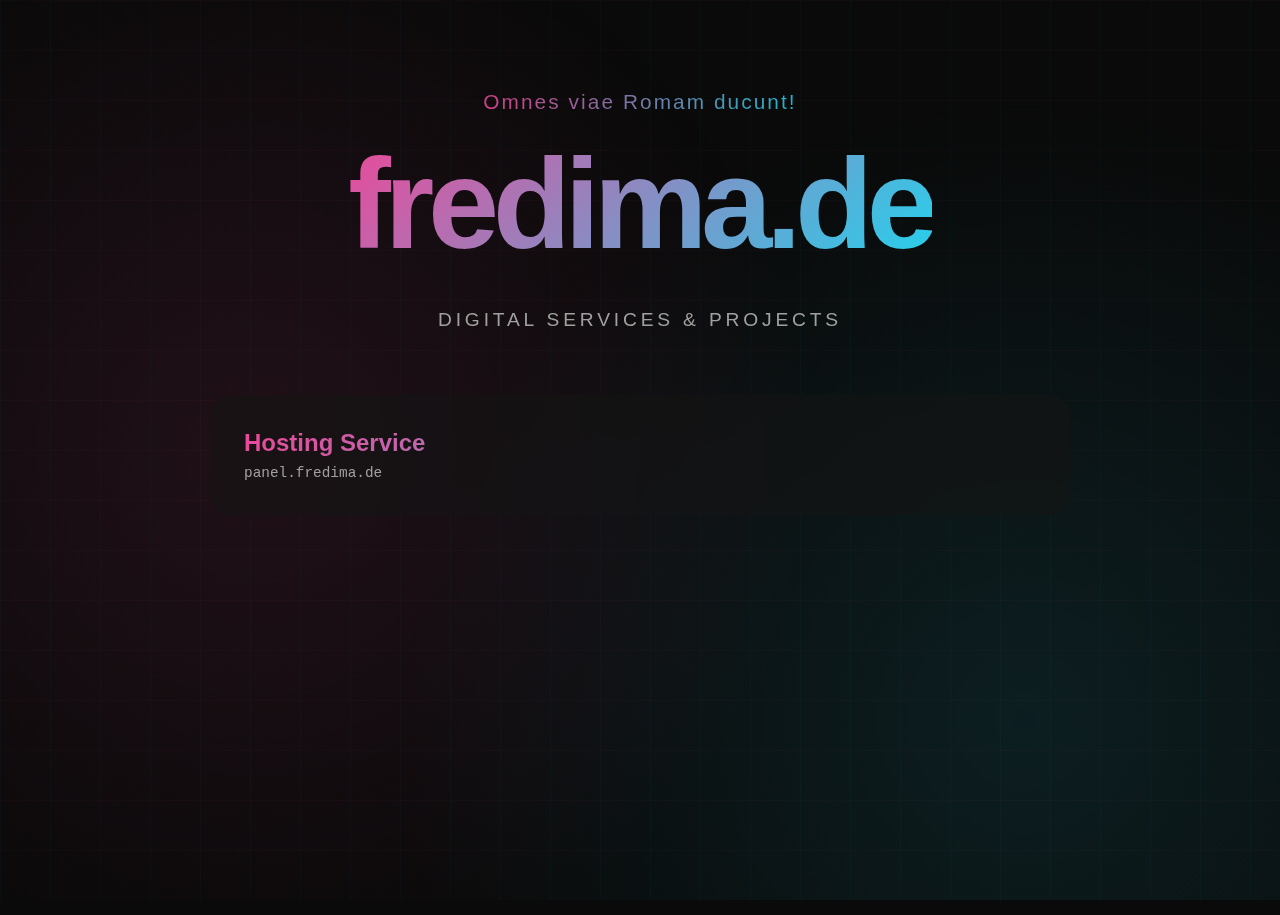
<file: index.html>
<!DOCTYPE html>

<html lang="en">
<head>
    <meta charset="UTF-8">

    <meta name="viewport" content="width=device-width, initial-scale=1.0">
    
    <meta name="description" content="Fredi's digital services and portfolio from Stuttgart, Germany. Minecraft enthusiast and developer offering hosting and custom projects.">
    <meta name="keywords" content="developer Stuttgart, web development, Minecraft, hosting panel, fredima, portfolio, digital services">
    <meta name="author" content="Fredi">
    
    <meta property="og:title" content="fredima.de - Digital Services & Portfolio">
    <meta property="og:description" content="Fredi's portfolio: Digital services, projects, and hosting from Stuttgart. Let's build something massive!">
    <meta property="og:image" content="https://fredima.de/og-image.jpg">
    <meta property="og:url" content="https://fredima.de">
    <meta property="og:site_name" content="fredima.de">
    <meta property="og:locale" content="en_US">
    <meta property="og:type" content="website">
    
    <meta name="twitter:card" content="summary_large_image">
    <meta name="twitter:creator" content="@fredima">
    <meta name="twitter:title" content="fredima.de - Digital Services & Portfolio">
    <meta name="twitter:description" content="Fredi's portfolio: Digital services, projects, and hosting from Stuttgart.">
    
    <link rel="canonical" href="https://fredima.de/">
    <meta name="robots" content="index, follow">
    
    <title>fredima.de - Digital Services & Portfolio</title>

    <link rel="stylesheet" href="styles.css">


</head>
<body>
    <div class="background"></div>
    <div class="grid"></div>
<div class="container">
    <div class="motd" id="motd"></div>
    <h1 class="logo">fredima.de</h1>
    <p class="subtitle">Digital Services & Projects</p>
    
    <div class="links">
        <a href="https://panel.fredima.de" class="link-card floating delay-1">
            <div class="link-title">Hosting Service</div>
            <div class="link-url">panel.fredima.de</div>
        </a>
    </div>

    <div class="footer-text" id="footerText">
        Hi! My name is Fredi and I'm a developer from Stuttgart, Germany. 
        I love playing Minecraft and working on cool projects!
        Let's create something <strong>massive</strong> together!
    </div>
</div>

<script>
    async function loadAndDisplayMOTD() {
        try {
            const response = await fetch('motd.json');
            const motds = await response.json();
            const randomMOTD = motds[Math.floor(Math.random() * motds.length)];
            
            const motdElement = document.getElementById('motd');
            motdElement.textContent = randomMOTD;
        } catch (error) {
            console.error('Error loading MOTD:', error);
            document.getElementById('motd').textContent = '✧ welcome ✧';
        }
    }

    // Load MOTD when page loads
    document.addEventListener('DOMContentLoaded', loadAndDisplayMOTD);

    // Animate footer text word by word
    function animateFooterText() {
        const footerElement = document.getElementById('footerText');
        const text = footerElement.textContent;
        
        footerElement.textContent = '';
        const words = text.split(' ');
        
        words.forEach((word, index) => {
            const span = document.createElement('span');
            span.className = 'word';
            span.textContent = word + ' ';
            span.style.animationDelay = (index * 0.1) + 's';
            footerElement.appendChild(span);
        });
    }

    // Animate footer text when page loads
    document.addEventListener('DOMContentLoaded', animateFooterText);
</script></body>
</html>
</file>
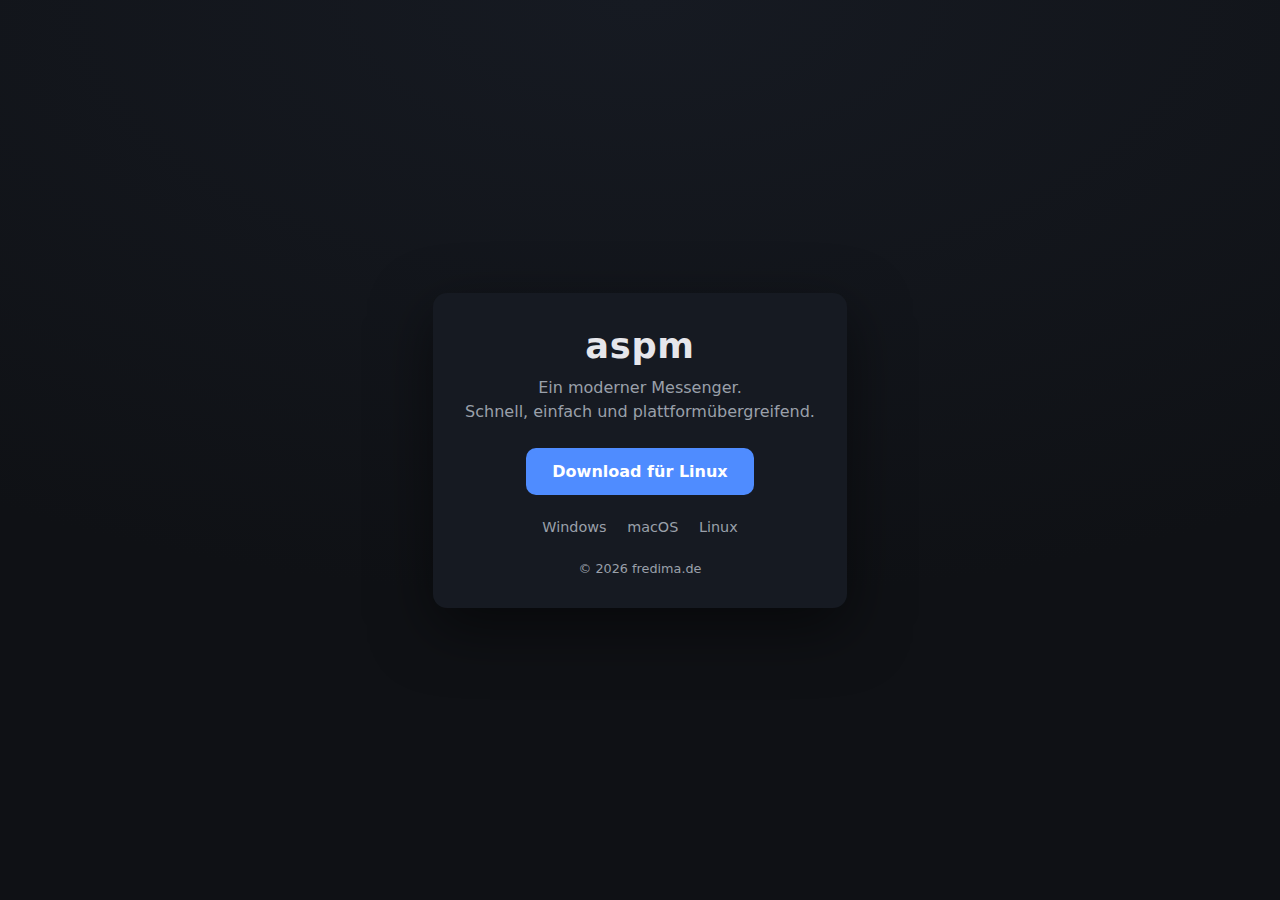
<file: aspm/index.html>
<!DOCTYPE html>
<html lang="de">
<head>
  <meta charset="UTF-8" />

  <meta name="viewport" content="width=device-width, initial-scale=1.0" />
  
  <meta name="description" content="aspm – Moderner Messenger für Windows, macOS und Linux. Schnell, einfach und plattformübergreifend.">
  <meta name="keywords" content="Messenger, Chat, aspm, download, Windows, macOS, Linux, fredima">
  
  <meta property="og:title" content="aspm – Messenger Download">
  <meta property="og:description" content="Ein moderner Messenger. Schnell, einfach und plattformübergreifend. Jetzt herunterladen!">
  <meta property="og:image" content="https://fredima.de/aspm/og-image.jpg">
  <meta property="og:url" content="https://fredima.de/aspm/">
  <meta property="og:site_name" content="fredima.de">
  <meta property="og:locale" content="de_DE">
  <meta property="og:type" content="website">
  
  <link rel="canonical" href="https://fredima.de/aspm/">
  <meta name="robots" content="index, follow">
  
  <title>aspm – Messenger Download</title>


  <style>
    :root {
      --bg: #0f1115;
      --card: #161a22;
      --text: #e6e6eb;
      --muted: #9aa0aa;
      --accent: #4f8cff;
      --accent-hover: #3b73d9;
    }

    * {
      box-sizing: border-box;
      font-family: system-ui, -apple-system, BlinkMacSystemFont, "Segoe UI", sans-serif;
    }

    body {
      margin: 0;
      background: radial-gradient(1200px 600px at top, #161a22, var(--bg));
      color: var(--text);
      min-height: 100vh;
      display: flex;
      align-items: center;
      justify-content: center;
    }

    .container {
      max-width: 520px;
      padding: 32px;
      background: var(--card);
      border-radius: 14px;
      box-shadow: 0 20px 60px rgba(0, 0, 0, 0.5);
      text-align: center;
    }

    h1 {
      margin: 0 0 10px;
      font-size: 2.2rem;
      letter-spacing: 0.02em;
    }

    p {
      margin: 0 0 24px;
      color: var(--muted);
      line-height: 1.5;
    }

    .download-btn {
      display: inline-block;
      padding: 14px 26px;
      background: var(--accent);
      color: white;
      font-size: 1rem;
      font-weight: 600;
      border-radius: 10px;
      text-decoration: none;
      transition: background 0.15s ease, transform 0.1s ease;
    }

    .download-btn:hover {
      background: var(--accent-hover);
      transform: translateY(-1px);
    }

    .all-downloads {
      margin-top: 24px;
      font-size: 0.9rem;
    }

    .all-downloads a {
      color: var(--muted);
      text-decoration: none;
      margin: 0 8px;
    }

    .all-downloads a:hover {
      color: var(--text);
      text-decoration: underline;
    }

    footer {
      margin-top: 26px;
      font-size: 0.8rem;
      color: var(--muted);
    }
  </style>
</head>

<body>
  <div class="container">
    <h1>aspm</h1>
    <p>Ein moderner Messenger.<br />Schnell, einfach und plattformübergreifend.</p>

    <a id="downloadBtn" class="download-btn" href="#">
      Download wird vorbereitet…
    </a>

    <div class="all-downloads">
      <a href="https://download.fredima.de/aspm/windows-latest">Windows</a>
      <a href="https://download.fredima.de/aspm/macos-latest">macOS</a>
      <a href="https://download.fredima.de/aspm/linux-latest">Linux</a>
    </div>

    <footer>
      © <span id="year"></span> fredima.de
    </footer>
  </div>

  <script>
    const btn = document.getElementById("downloadBtn");
    const ua = navigator.userAgent.toLowerCase();

    let url = "";
    let label = "";

    if (ua.includes("windows")) {
      url = "https://download.fredima.de/aspm/windows-latest";
      label = "Download für Windows";
    } else if (ua.includes("mac")) {
      url = "https://download.fredima.de/aspm/macos-latest";
      label = "Download für macOS";
    } else if (ua.includes("linux")) {
      url = "https://download.fredima.de/aspm/linux-latest";
      label = "Download für Linux";
    } else {
      label = "Downloads anzeigen";
    }

    btn.textContent = label;
    if (url) btn.href = url;

    document.getElementById("year").textContent = new Date().getFullYear();
  </script>
</body>
</html>
</file>
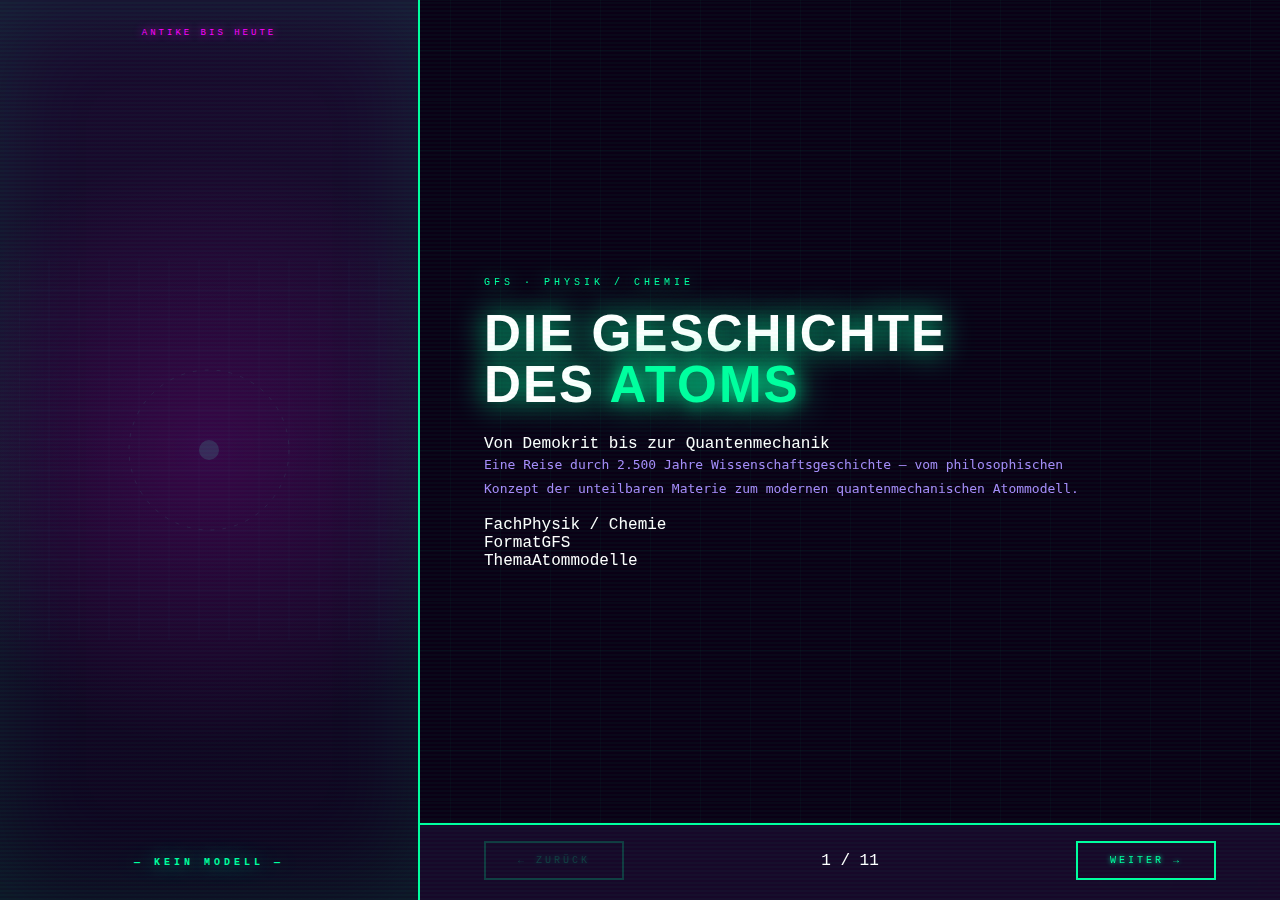
<file: gfs/index.html>
<!DOCTYPE html>
<html lang="de">
<head>
<meta charset="UTF-8">
<meta name="viewport" content="width=device-width, initial-scale=1.0">
<title>Atommodelle – GFS Präsentation</title>
<link href="https://fonts.googleapis.com/css2?family=Space+Mono:ital,wght@0,400;0,700;1,400&family=Playfair+Display:wght@400;700;900&display=swap" rel="stylesheet">
<!-- <link rel="stylesheet" href="/style/gfs_styles.css"> -->
<link rel="stylesheet" href="/style/cyberpunk-version-gfs_styles.css">
<!-- <link rel="stylesheet" href="/style/minimalist-version-gfs_styles.css"> -->
</head>
<body>

<!-- ── ATOM SIDEBAR ───────────────────────────────────── -->
<div id="atom-sidebar">
  <div id="atom-era">Historisches Modell</div>
  <canvas id="atomCanvas" width="380" height="380"></canvas>
  <div id="atom-label">Lade...</div>
</div>

<!-- ── SLIDES AREA ───────────────────────────────────── -->
<div id="slides-area">
  <div id="progress-bar"></div>
  <div id="slides-container">

    <!-- 0: INTRO -->
    <div class="slide intro active" data-atom="none" data-era="Antike bis heute">
      <div class="slide-number">GFS · Physik / Chemie</div>
      <h1>Die Geschichte<br>des <span class="hl">Atoms</span></h1>
      <div class="subtitle-line">Von Demokrit bis zur Quantenmechanik</div>
      <p>Eine Reise durch 2.500 Jahre Wissenschaftsgeschichte – vom philosophischen Konzept der unteilbaren Materie zum modernen quantenmechanischen Atommodell.</p>
      <div class="gfs-meta">
        <div class="meta-item">Fach<span>Physik / Chemie</span></div>
        <div class="meta-item">Format<span>GFS</span></div>
        <div class="meta-item">Thema<span>Atommodelle</span></div>
      </div>
    </div>

    <!-- 1: INHALTSANGABE -->
    <div class="slide" data-atom="none" data-era="Überblick">
      <div class="slide-tag">Inhaltsangabe</div>
      <h2>Was erwartet euch?</h2>
      <div class="toc-grid">
        <div class="toc-item"><span class="toc-num">01</span>Demokrit – Die erste Atomidee</div>
        <div class="toc-item"><span class="toc-num">02</span>Dalton – Kugelatom</div>
        <div class="toc-item"><span class="toc-num">03</span>Thomson – Entdeckung des Elektrons</div>
        <div class="toc-item"><span class="toc-num">04</span>Rutherford – Kern & Hülle</div>
        <div class="toc-item"><span class="toc-num">05</span>Neutronen & Nucleonen</div>
        <div class="toc-item"><span class="toc-num">06</span>Bohr – Schalenmodell</div>
        <div class="toc-item"><span class="toc-num">07</span>Quantenmechanisches Modell</div>
        <div class="toc-item"><span class="toc-num">08</span>Fragen & Quellen</div>
      </div>
    </div>

    <!-- 2: DEMOKRIT -->
    <div class="slide" data-atom="demokrit" data-era="~450 v. Chr.">
      <div class="slide-tag">Antike</div>
      <h2>Demokrit & das <span class="hl">Atom</span></h2>
      <div class="two-col">
        <div>
          <p>Der griechische Philosoph <b>Demokrit (~460–370 v. Chr.)</b> prägte als erster den Begriff <span class="accent">„Atomos"</span> – altgriechisch für „unteilbar".</p>
          <p>Er postulierte, dass alle Materie aus winzigen, <b>unteilbaren Teilchen</b> besteht, die sich im leeren Raum (Vakuum) bewegen.</p>
          <ul class="bullet-list">
            <li><b>Atome</b> sind ewig, unveränderlich und unteilbar</li>
            <li>Atome unterscheiden sich in <b>Form, Größe & Anordnung</b></li>
            <li>Zwischen Atomen existiert nur <b>leerer Raum</b></li>
            <li>Reine Philosophie – kein Experiment!</li>
          </ul>
        </div>
        <div class="info-box">
          <div class="box-title">Kernaussage</div>
          <p>„Nichts entsteht aus dem Nichts. Die kleinsten Bausteine der Materie sind unteilbare Körperchen – die Atome."</p>
          <br><p style="color:var(--accent);font-size:12px;">— Demokrit, ~450 v. Chr.</p>
        </div>
      </div>
      <div class="year-badge">~450</div>
    </div>

    <!-- 3: DALTON -->
    <div class="slide" data-atom="dalton" data-era="1803">
      <div class="slide-tag">1803</div>
      <h2>John <span class="hl3">Dalton</span> – Das Kugelatom</h2>
      <div class="two-col">
        <div>
          <p>Der britische Chemiker <b>John Dalton (1766–1844)</b> entwickelte 1803 das erste <b>wissenschaftlich fundierte</b> Atommodell – basierend auf chemischen Experimenten.</p>
          <ul class="bullet-list">
            <li>Atome sind <b>massiv, hart und undurchdringbar</b></li>
            <li>Alle Atome eines Elements sind <b>identisch</b></li>
            <li>Atome verschiedener Elemente haben <b>verschiedene Massen</b></li>
            <li>Atome verbinden sich in <b>einfachen ganzzahligen Verhältnissen</b></li>
            <li>Chemische Reaktionen = <b>Neuanordnung von Atomen</b></li>
          </ul>
        </div>
        <div>
          <div class="info-box gold">
            <div class="box-title">Modellvorstellung</div>
            <p>Das Atom als <b>feste, unteilbare Kugel</b>. Wie Billardkugeln, nur unvorstellbar klein.</p>
          </div>
          <br>
          <div class="info-box gold" style="border-left-color:rgba(245,200,66,0.4)">
            <div class="box-title">Erfolg & Grenzen</div>
            <p>Erklärt Gesetze der Stöchiometrie, aber: <b>kein innerer Aufbau</b> bekannt.</p>
          </div>
        </div>
      </div>
      <div class="year-badge">1803</div>
    </div>

    <!-- 4: THOMSON -->
    <div class="slide" data-atom="thomson" data-era="1897">
      <div class="slide-tag">1897</div>
      <h2>J.J. <span class="hl2">Thomson</span> – Das Elektron</h2>
      <div class="two-col">
        <div>
          <p><b>Joseph John Thomson (1856–1940)</b> entdeckte 1897 mit dem <span class="pink">Kathodenstrahlrohr-Experiment</span> das <b>Elektron</b> – das erste Subatomare Teilchen.</p>
          <ul class="bullet-list">
            <li>Elektronen sind <b>negativ geladen</b></li>
            <li>Elektronen sind viel leichter als Atome</li>
            <li>Das Atom ist <b>nicht unteilbar</b> – Dalton widerlegt!</li>
            <li>Atome sind nach außen <b>elektrisch neutral</b></li>
          </ul>
        </div>
        <div>
          <div class="info-box pink">
            <div class="box-title">Rosinenkuchenmodell</div>
            <p>Das Atom als <b>positiv geladene Masse</b>, in der Elektronen wie Rosinen im Kuchen eingebettet sind.</p>
          </div>
          <br>
          <div class="info-box pink" style="border-left-color:rgba(224,90,255,0.3)">
            <div class="box-title">Nobelpreis 1906</div>
            <p>Thomson erhielt den Nobelpreis für Physik für die Entdeckung des Elektrons.</p>
          </div>
        </div>
      </div>
      <div class="year-badge">1897</div>
    </div>

    <!-- 5: RUTHERFORD -->
    <div class="slide" data-atom="rutherford" data-era="1911">
      <div class="slide-tag">1911</div>
      <h2><span class="hl">Rutherford</span> – Kern & Hülle</h2>
      <div class="two-col">
        <div>
          <p><b>Ernest Rutherford (1871–1937)</b> beschoss 1911 im berühmten <span class="accent">Goldfolienexperiment</span> dünne Goldfolie mit Alpha-Teilchen und revolutionierte die Atomphysik.</p>
          <ul class="bullet-list">
            <li>Entdeckung des <b>Atomkerns</b> – winzig, aber sehr schwer</li>
            <li>Der Kern ist <b>positiv geladen</b></li>
            <li>Elektronen umkreisen den Kern wie <b>Planeten die Sonne</b></li>
            <li>Das Atom besteht zu 99,99 % aus <b>leerem Raum</b></li>
          </ul>
        </div>
        <div>
          <div class="info-box">
            <div class="box-title">Goldfolienexperiment</div>
            <p>Die meisten Alpha-Teilchen flogen durch die Folie – aber <b>einige wurden stark abgelenkt</b>. Das bewies einen kompakten, positiven Kern.</p>
          </div>
          <br>
          <div class="info-box" style="border-left-color:rgba(74,240,200,0.4)">
            <div class="box-title">Problem des Modells</div>
            <p>Beschleunigte Elektronen sollten Energie abstrahlen und <b>in den Kern stürzen</b> – erklärt die Stabilität nicht.</p>
          </div>
        </div>
      </div>
      <div class="year-badge">1911</div>
    </div>

    <!-- 6: NEUTRONEN -->
    <div class="slide" data-atom="neutron" data-era="1932">
      <div class="slide-tag">1932</div>
      <h2>Neutronen & <span class="hl3">Nucleonen</span></h2>
      <div class="two-col">
        <div>
          <p><b>James Chadwick (1891–1974)</b> entdeckte 1932 das <span class="gold">Neutron</span> – ein neutrales Teilchen im Atomkern. Damit war der Kern vollständig beschrieben.</p>
          <ul class="bullet-list">
            <li><b>Protonen</b>: positiv geladen, im Kern</li>
            <li><b>Neutronen</b>: elektrisch neutral, im Kern</li>
            <li><b>Elektronen</b>: negativ geladen, in der Hülle</li>
            <li>Protonen & Neutronen = <b>Nucleonen</b> (lat. nucleus = Kern)</li>
            <li>Massenzahl = Anzahl der <b>Nucleonen</b></li>
          </ul>
        </div>
        <div>
          <div class="info-box gold">
            <div class="box-title">Nucleonen</div>
            <p>Der Begriff <b>„Nucleonen"</b> fasst alle Kernteilchen zusammen – Protonen und Neutronen – da beide im Atomkern vorkommen.</p>
          </div>
          <br>
          <div class="info-box gold" style="border-left-color:rgba(245,200,66,0.35)">
            <div class="box-title">Nobelpreis 1935</div>
            <p>Chadwick erhielt den Physik-Nobelpreis für die Entdeckung des Neutrons.</p>
          </div>
        </div>
      </div>
      <div class="year-badge">1932</div>
    </div>

    <!-- 7: BOHR -->
    <div class="slide" data-atom="bohr" data-era="1913">
      <div class="slide-tag">1913</div>
      <h2>Niels <span class="hl2">Bohr</span> – Das Schalenmodell</h2>
      <div class="two-col">
        <div>
          <p><b>Niels Bohr (1885–1962)</b> kombinierte 1913 Rutherfords Kernatom mit der Quantentheorie von Planck und Einstein zum <span class="pink">Bohrschen Atommodell</span>.</p>
          <ul class="bullet-list">
            <li>Elektronen bewegen sich auf <b>festen, kreisförmigen Bahnen</b></li>
            <li>Jede Bahn entspricht einem festen <b>Energieniveau (Schale)</b></li>
            <li>Elektronen können <b>springen</b> – aber nur zwischen Schalen</li>
            <li>Beim Sprung wird <b>Licht emittiert oder absorbiert</b></li>
            <li>Erklärt das <b>Wasserstoff-Spektrum</b> perfekt!</li>
          </ul>
        </div>
        <div>
          <div class="info-box pink">
            <div class="box-title">Quantensprung</div>
            <p>Elektronen strahlen <b>keine Energie ab</b> solange sie auf ihrer Bahn bleiben. Erst beim Schalenübergang wird Energie (Licht) frei.</p>
          </div>
          <br>
          <div class="info-box pink" style="border-left-color:rgba(224,90,255,0.35)">
            <div class="box-title">Grenzen</div>
            <p>Funktioniert nur für Wasserstoff. Für mehrere Elektronen braucht man die <b>Quantenmechanik</b>.</p>
          </div>
        </div>
      </div>
      <div class="year-badge">1913</div>
    </div>

    <!-- 8: QUANTENMECHANIK -->
    <div class="slide" data-atom="quantum" data-era="1926 – heute">
      <div class="slide-tag">Modern</div>
      <h2>Das <span class="hl">Quantenmechanische</span> Atommodell</h2>
      <div class="two-col">
        <div>
          <p>Heisenberg, Schrödinger & de Broglie entwickelten in den 1920ern das <span class="accent">quantenmechanische Modell</span> – das bis heute gültige Bild des Atoms.</p>
          <ul class="bullet-list">
            <li>Keine festen Bahnen, sondern <b>Orbitale</b> (Aufenthaltswahrscheinlichkeiten)</li>
            <li><b>Heisenbergsche Unschärferelation</b>: Ort & Impuls nicht gleichzeitig exakt messbar</li>
            <li>Elektronen haben <b>Wellencharakter</b> (de Broglie)</li>
            <li>Orbitale haben verschiedene <b>Formen</b>: s, p, d, f</li>
            <li>Beschreibt alle Atome und Moleküle korrekt</li>
          </ul>
        </div>
        <div>
          <div class="info-box">
            <div class="box-title">Orbitaltypen</div>
            <div class="orbital-hint">
              <span class="orb-tag">s – Kugel</span>
              <span class="orb-tag">p – Hantel</span>
              <span class="orb-tag">d – komplex</span>
              <span class="orb-tag">f – sehr komplex</span>
            </div>
          </div>
          <br>
          <div class="info-box" style="border-left-color:rgba(74,240,200,0.4)">
            <div class="box-title">Kernaussage</div>
            <p>Wir können nur sagen, <b>wo ein Elektron wahrscheinlich ist</b> – nicht wo es gerade ist.</p>
          </div>
        </div>
      </div>
      <div class="year-badge">1926</div>
    </div>

    <!-- 9: FRAGEN -->
    <div class="slide" data-atom="quantum" data-era="Ende">
      <div class="big-q">?</div>
      <div class="slide-tag">Abschluss</div>
      <h2>Fragen &amp; <span class="hl">Feedback</span></h2>
      <p>Vielen Dank für eure Aufmerksamkeit! Ich freue mich über eure Fragen, Kommentare und Anmerkungen.</p>
      <br>
      <div class="info-box">
        <div class="box-title">Rückblick – Die Entwicklung</div>
        <p><b>~450 v.Chr.</b> Demokrit → <b>1803</b> Dalton → <b>1897</b> Thomson → <b>1911</b> Rutherford → <b>1913</b> Bohr → <b>1932</b> Neutron → <b>1926+</b> Quantenmechanik</p>
      </div>
      <br>
      <p style="font-size:12px;color:var(--muted);">„Das Atom ist nicht das, was wir sehen – sondern das, was wir berechnen können."</p>
    </div>

    <!-- 10: SOURCES -->
    <div class="slide" data-atom="none" data-era="Quellen">
      <div class="slide-tag">Quellenverzeichnis</div>
      <h2>Quellen</h2>
      <ul class="source-list">
        <li data-n="1"></li>
      </ul>
    </div>

  </div><!-- /slides-container -->

  <div id="controls">
    <button class="nav-btn" id="prevBtn" disabled>← Zurück</button>
    <span id="slide-counter">1 / 11</span>
    <button class="nav-btn" id="nextBtn">Weiter →</button>
  </div>
</div>

<div id="key-hint">← → Pfeiltasten · Leertaste</div>
<script src="/js/gfs_slides.js"></script>
</body>
</html>
</file>
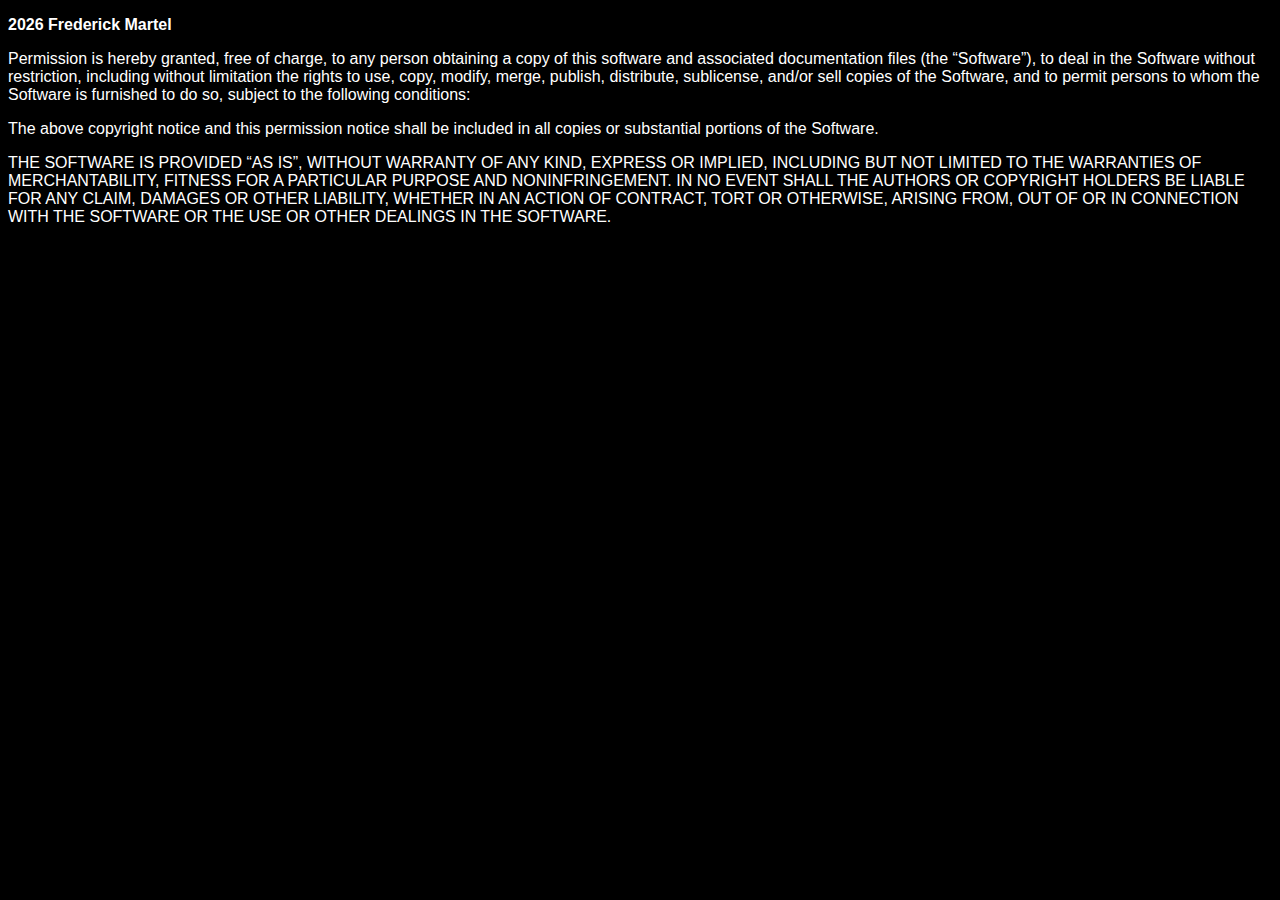
<file: license/index.html>
<!DOCTYPE html>
<html>
<head>
    <style>
        * {
            background-color: black;
            color: white;
            font-family: Arial, Helvetica, sans-serif;
        }
    </style>
</head>
<body>
<p><strong>2026 Frederick Martel</strong></p>
<p>Permission is hereby granted, free of charge, to any person obtaining a copy of this software and associated documentation files (the “Software”), to deal in the Software without restriction, including without limitation the rights to use, copy, modify, merge, publish, distribute, sublicense, and/or sell copies of the Software, and to permit persons to whom the Software is furnished to do so, subject to the following conditions:</p>
<p>The above copyright notice and this permission notice shall be included in all copies or substantial portions of the Software.</p>
<p>THE SOFTWARE IS PROVIDED “AS IS”, WITHOUT WARRANTY OF ANY KIND, EXPRESS OR IMPLIED, INCLUDING BUT NOT LIMITED TO THE WARRANTIES OF MERCHANTABILITY, FITNESS FOR A PARTICULAR PURPOSE AND NONINFRINGEMENT. IN NO EVENT SHALL THE AUTHORS OR COPYRIGHT HOLDERS BE LIABLE FOR ANY CLAIM, DAMAGES OR OTHER LIABILITY, WHETHER IN AN ACTION OF CONTRACT, TORT OR OTHERWISE, ARISING FROM, OUT OF OR IN CONNECTION WITH THE SOFTWARE OR THE USE OR OTHER DEALINGS IN THE SOFTWARE.</p>
</body>
</html>
</file>
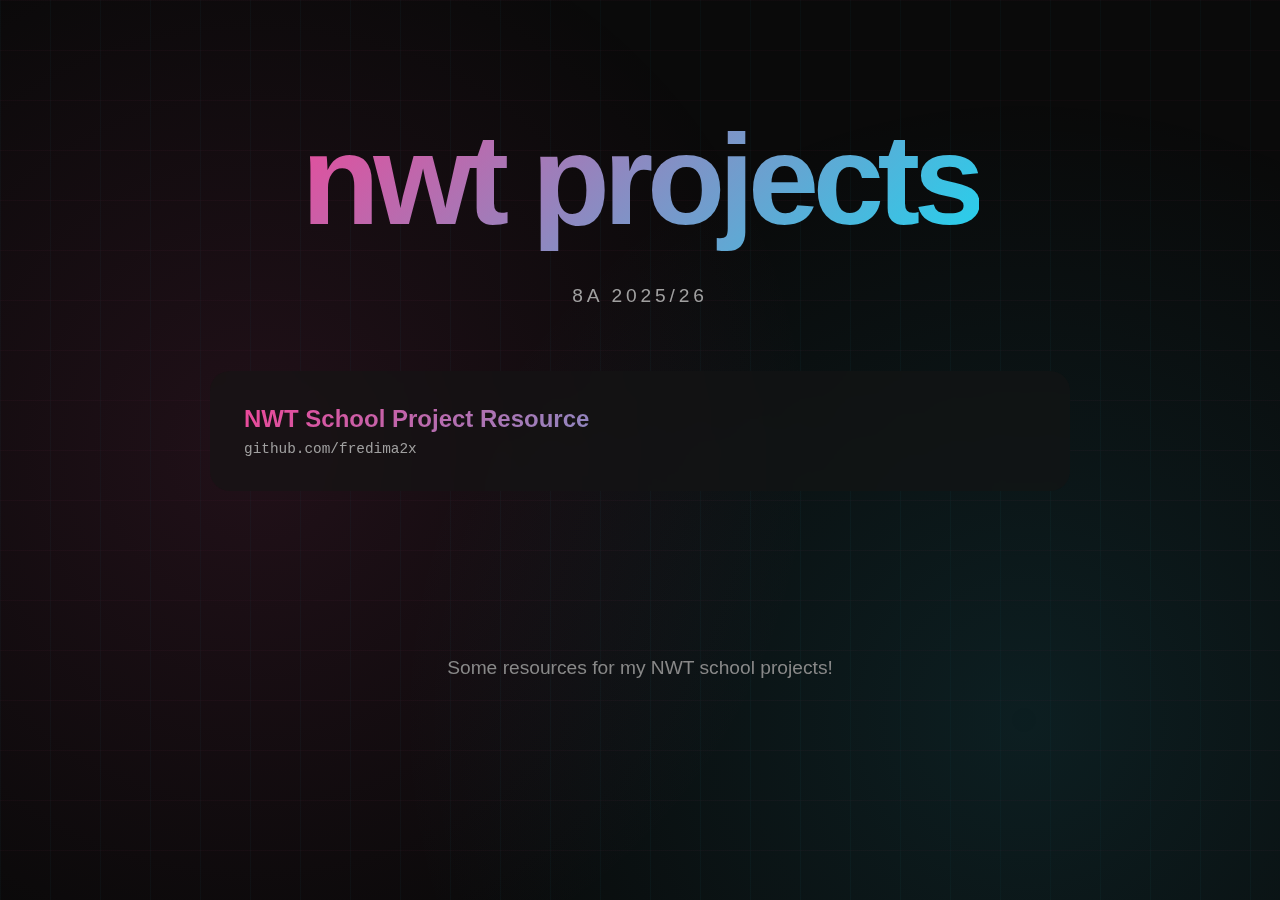
<file: nwt/index.html>
<!DOCTYPE html>
<html lang="en">
<head>
    <meta charset="UTF-8">
    <meta name="viewport" content="width=device-width, initial-scale=1.0">
    <meta name="description" content="Fredi's digital services and portfolio from Stuttgart, Germany. Minecraft enthusiast and developer offering hosting and custom projects.">
    <meta name="keywords" content="developer Stuttgart, web development, Minecraft, hosting panel, fredima, portfolio, digital services">
    <meta name="author" content="Fredi">
    <link rel="canonical" href="https://fredima.de/">
    <meta name="robots" content="index, follow">
    <title>fredima.de - School Project Resource</title>
    <link rel="stylesheet" href="/style/styles.css">
</head>
<body>
    <div class="background"></div>
    <div class="grid"></div>
    <div class="container">
    <div class="motd" id="motd"></div>
    <h1 class="logo">NWT Projects</h1>
    <p class="subtitle">8a 2025/26</p>
    
    <div class="links">
        <a href="https://github.com/fredima2x/obsidian_vault_normal/blob/b861472a67d72edaa62b420197e3dadf9c220521/export/dokumentation_kreatives_ordnungselement.pdf" class="link-card floating delay-2">
            <div class="link-title">NWT School Project Resource</div>
            <div class="link-url">github.com/fredima2x</div>
        </a>
    </div>

    <div class="footer-text" id="footerText">
        Some resources for my NWT school projects!
    </div>
</div>
<script>
    function animateFooterText() {
        const footerElement = document.getElementById('footerText');
        const text = footerElement.textContent;
        
        footerElement.textContent = '';
        const words = text.split(' ');
        
        words.forEach((word, index) => {
            const span = document.createElement('span');
            span.className = 'word';
            span.textContent = word + ' ';
            span.style.animationDelay = (index * 0.1) + 's';
            footerElement.appendChild(span);
        });
    }
</script>
</body>
</html>
</file>
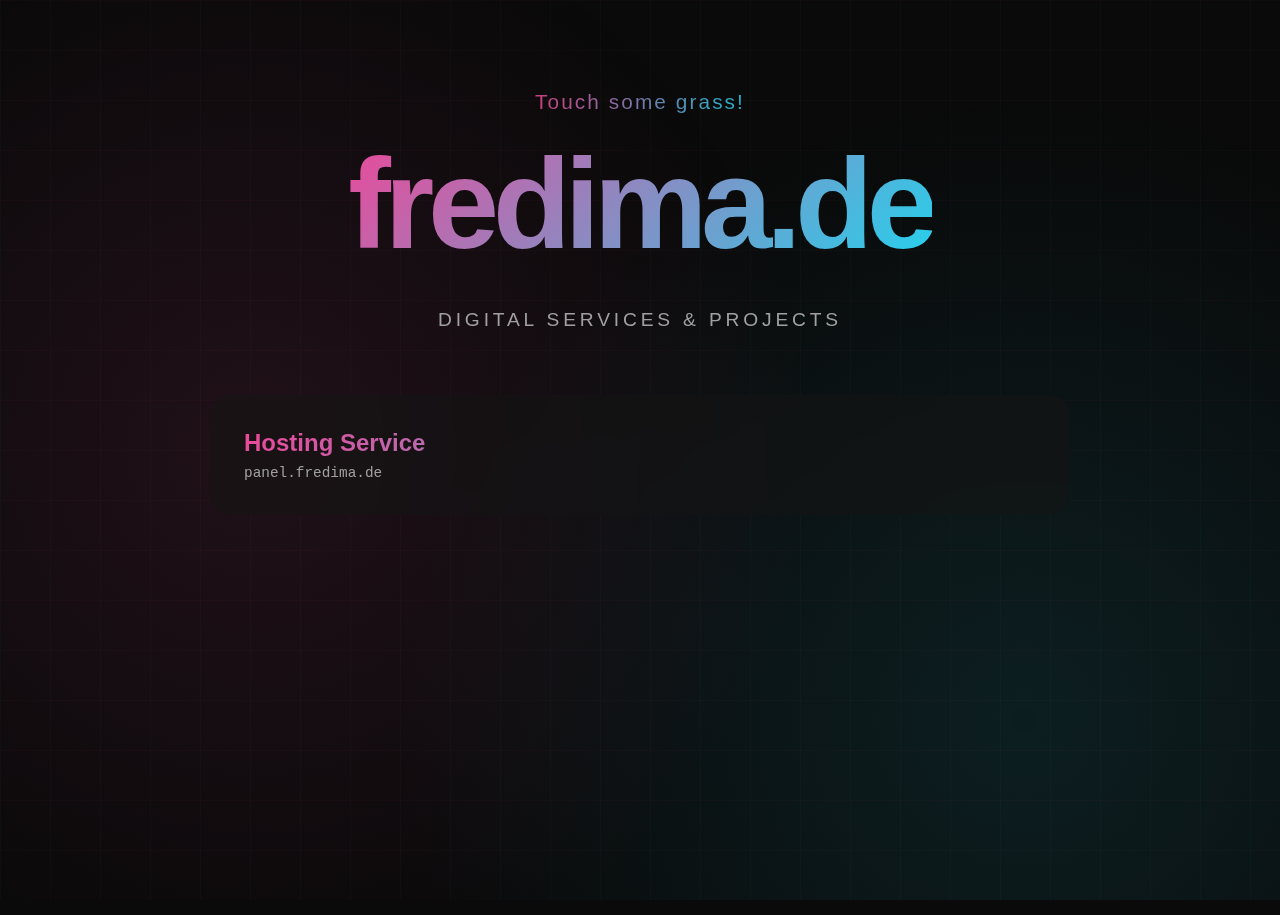
<file: public/index.html>
<!DOCTYPE html>

<html lang="en">
<head>
    <meta charset="UTF-8">

    <meta name="viewport" content="width=device-width, initial-scale=1.0">
    
    <meta name="description" content="Fredi's digital services and portfolio from Stuttgart, Germany. Minecraft enthusiast and developer offering hosting and custom projects.">
    <meta name="keywords" content="developer Stuttgart, web development, Minecraft, hosting panel, fredima, portfolio, digital services">
    <meta name="author" content="Fredi">
    
    <meta property="og:title" content="fredima.de - Digital Services & Portfolio">
    <meta property="og:description" content="Fredi's portfolio: Digital services, projects, and hosting from Stuttgart. Let's build something massive!">
    <meta property="og:image" content="https://fredima.de/og-image.jpg">
    <meta property="og:url" content="https://fredima.de">
    <meta property="og:site_name" content="fredima.de">
    <meta property="og:locale" content="en_US">
    <meta property="og:type" content="website">
    
    <meta name="twitter:card" content="summary_large_image">
    <meta name="twitter:creator" content="@fredima">
    <meta name="twitter:title" content="fredima.de - Digital Services & Portfolio">
    <meta name="twitter:description" content="Fredi's portfolio: Digital services, projects, and hosting from Stuttgart.">
    
    <link rel="canonical" href="https://fredima.de/">
    <meta name="robots" content="index, follow">
    
    <title>fredima.de - Digital Services & Portfolio</title>

    <link rel="stylesheet" href="/style/styles.css">


</head>
<body>
    <div class="background"></div>
    <div class="grid"></div>
<div class="container">
    <div class="motd" id="motd"></div>
    <h1 class="logo">fredima.de</h1>
    <p class="subtitle">Digital Services & Projects</p>
    
    <div class="links">
        <a href="https://panel.fredima.de" class="link-card floating delay-1">
            <div class="link-title">Hosting Service</div>
            <div class="link-url">panel.fredima.de</div>
        </a>
    </div>

    <div class="footer-text" id="footerText">
        Hi! My name is Fredi and I'm a developer from Stuttgart, Germany. 
        I love playing Minecraft and working on cool projects!
        Let's create something <strong>massive</strong> together!
    </div>
</div>

<script>
    async function loadAndDisplayMOTD() {
        try {
            const response = await fetch('/config/motd.json');
            const motds = await response.json();
            const randomMOTD = motds[Math.floor(Math.random() * motds.length)];
            
            const motdElement = document.getElementById('motd');
            motdElement.textContent = randomMOTD;
        } catch (error) {
            console.error('Error loading MOTD:', error);
            document.getElementById('motd').textContent = '✧ welcome ✧';
        }
    }

    // Load MOTD when page loads
    document.addEventListener('DOMContentLoaded', loadAndDisplayMOTD);

    // Animate footer text word by word
    function animateFooterText() {
        const footerElement = document.getElementById('footerText');
        const text = footerElement.textContent;
        
        footerElement.textContent = '';
        const words = text.split(' ');
        
        words.forEach((word, index) => {
            const span = document.createElement('span');
            span.className = 'word';
            span.textContent = word + ' ';
            span.style.animationDelay = (index * 0.1) + 's';
            footerElement.appendChild(span);
        });
    }

    // Animate footer text when page loads
    document.addEventListener('DOMContentLoaded', animateFooterText);
</script></body>
</html>
</file>
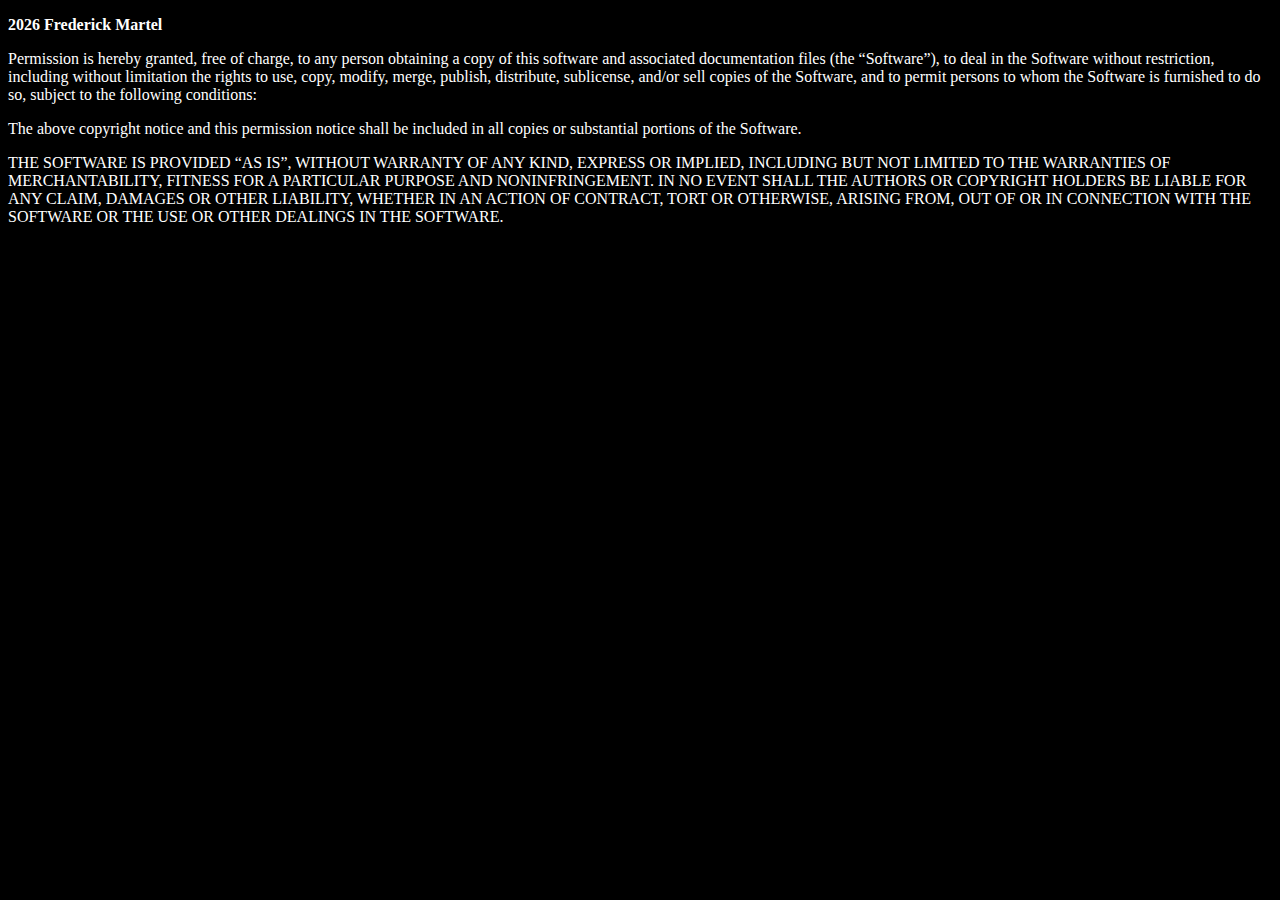
<file: public/license/index.html>
<!DOCTYPE html>
<html>
<head>
    <style>
        * {
            background-color: black;
            color: white;
        }
    </style>
</head>
<body>
<p><strong>2026 Frederick Martel</strong></p>
<p>Permission is hereby granted, free of charge, to any person obtaining a copy of this software and associated documentation files (the “Software”), to deal in the Software without restriction, including without limitation the rights to use, copy, modify, merge, publish, distribute, sublicense, and/or sell copies of the Software, and to permit persons to whom the Software is furnished to do so, subject to the following conditions:</p>
<p>The above copyright notice and this permission notice shall be included in all copies or substantial portions of the Software.</p>
<p>THE SOFTWARE IS PROVIDED “AS IS”, WITHOUT WARRANTY OF ANY KIND, EXPRESS OR IMPLIED, INCLUDING BUT NOT LIMITED TO THE WARRANTIES OF MERCHANTABILITY, FITNESS FOR A PARTICULAR PURPOSE AND NONINFRINGEMENT. IN NO EVENT SHALL THE AUTHORS OR COPYRIGHT HOLDERS BE LIABLE FOR ANY CLAIM, DAMAGES OR OTHER LIABILITY, WHETHER IN AN ACTION OF CONTRACT, TORT OR OTHERWISE, ARISING FROM, OUT OF OR IN CONNECTION WITH THE SOFTWARE OR THE USE OR OTHER DEALINGS IN THE SOFTWARE.</p>
</body>
</html>
</file>
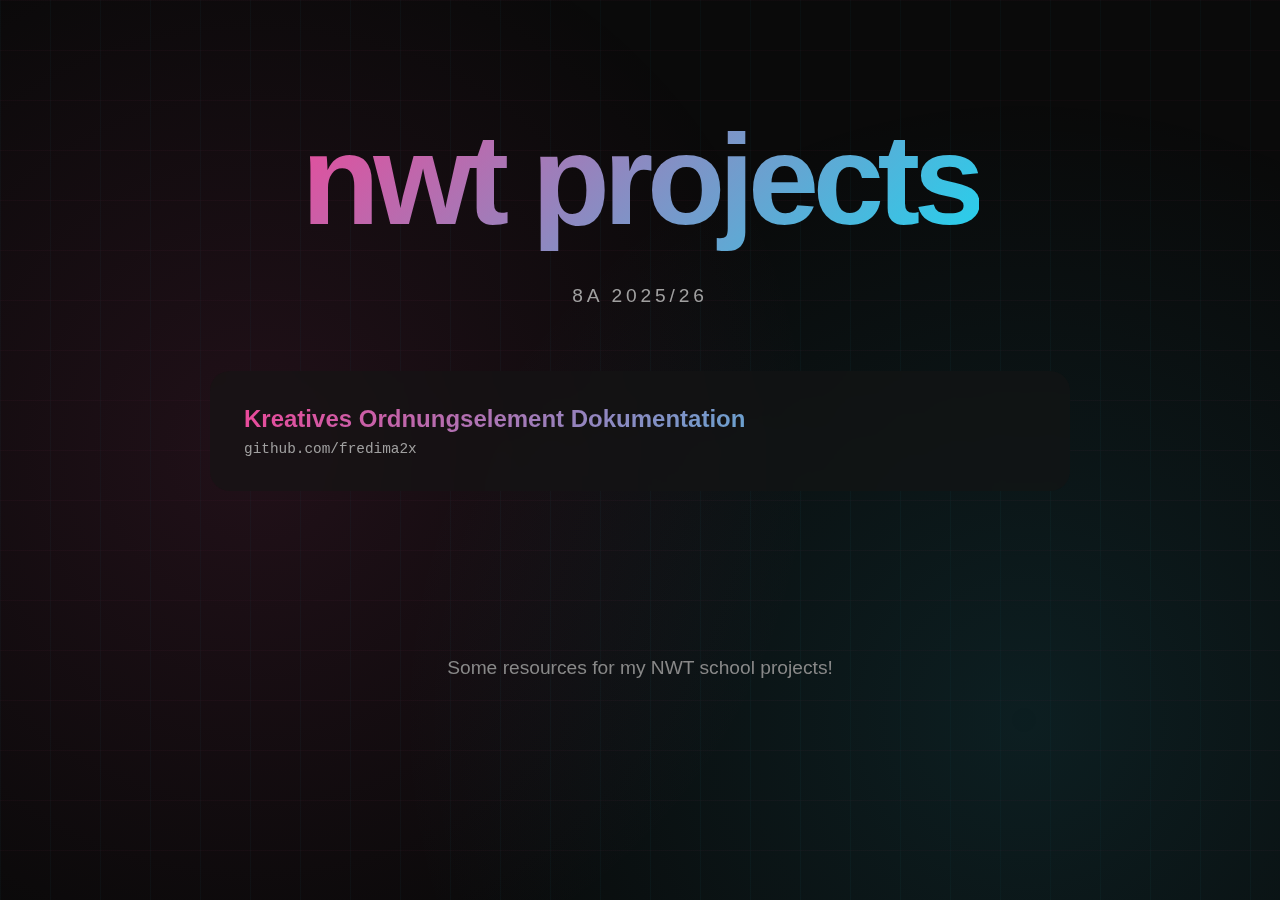
<file: public/private/nwt/index.html>
<!DOCTYPE html>
<html lang="en">
<head>
    <meta charset="UTF-8">
    <meta name="viewport" content="width=device-width, initial-scale=1.0">
    <meta name="description" content="Fredi's digital services and portfolio from Stuttgart, Germany. Minecraft enthusiast and developer offering hosting and custom projects.">
    <meta name="keywords" content="developer Stuttgart, web development, Minecraft, hosting panel, fredima, portfolio, digital services">
    <meta name="author" content="Fredi">
    <link rel="canonical" href="https://fredima.de/">
    <meta name="robots" content="index, follow">
    <title>fredima.de - School Project Resource</title>
    <link rel="stylesheet" href="/style/styles.css">
</head>
<body>
    <div class="background"></div>
    <div class="grid"></div>
    <div class="container">
    <div class="motd" id="motd"></div>
    <h1 class="logo">NWT Projects</h1>
    <p class="subtitle">8a 2025/26</p>
    
    <div class="links">
        <a href="https://github.com/fredima2x/obsidian_vault_normal/blob/b861472a67d72edaa62b420197e3dadf9c220521/export/dokumentation_kreatives_ordnungselement.pdf" class="link-card floating delay-2">
            <div class="link-title">Kreatives Ordnungselement Dokumentation</div>
            <div class="link-url">github.com/fredima2x</div>
        </a>
    </div>

    <div class="footer-text" id="footerText">
        Some resources for my NWT school projects!
    </div>
</div>
<script>
    function animateFooterText() {
        const footerElement = document.getElementById('footerText');
        const text = footerElement.textContent;
        
        footerElement.textContent = '';
        const words = text.split(' ');
        
        words.forEach((word, index) => {
            const span = document.createElement('span');
            span.className = 'word';
            span.textContent = word + ' ';
            span.style.animationDelay = (index * 0.1) + 's';
            footerElement.appendChild(span);
        });
    }
</script>
</body>
</html>
</file>
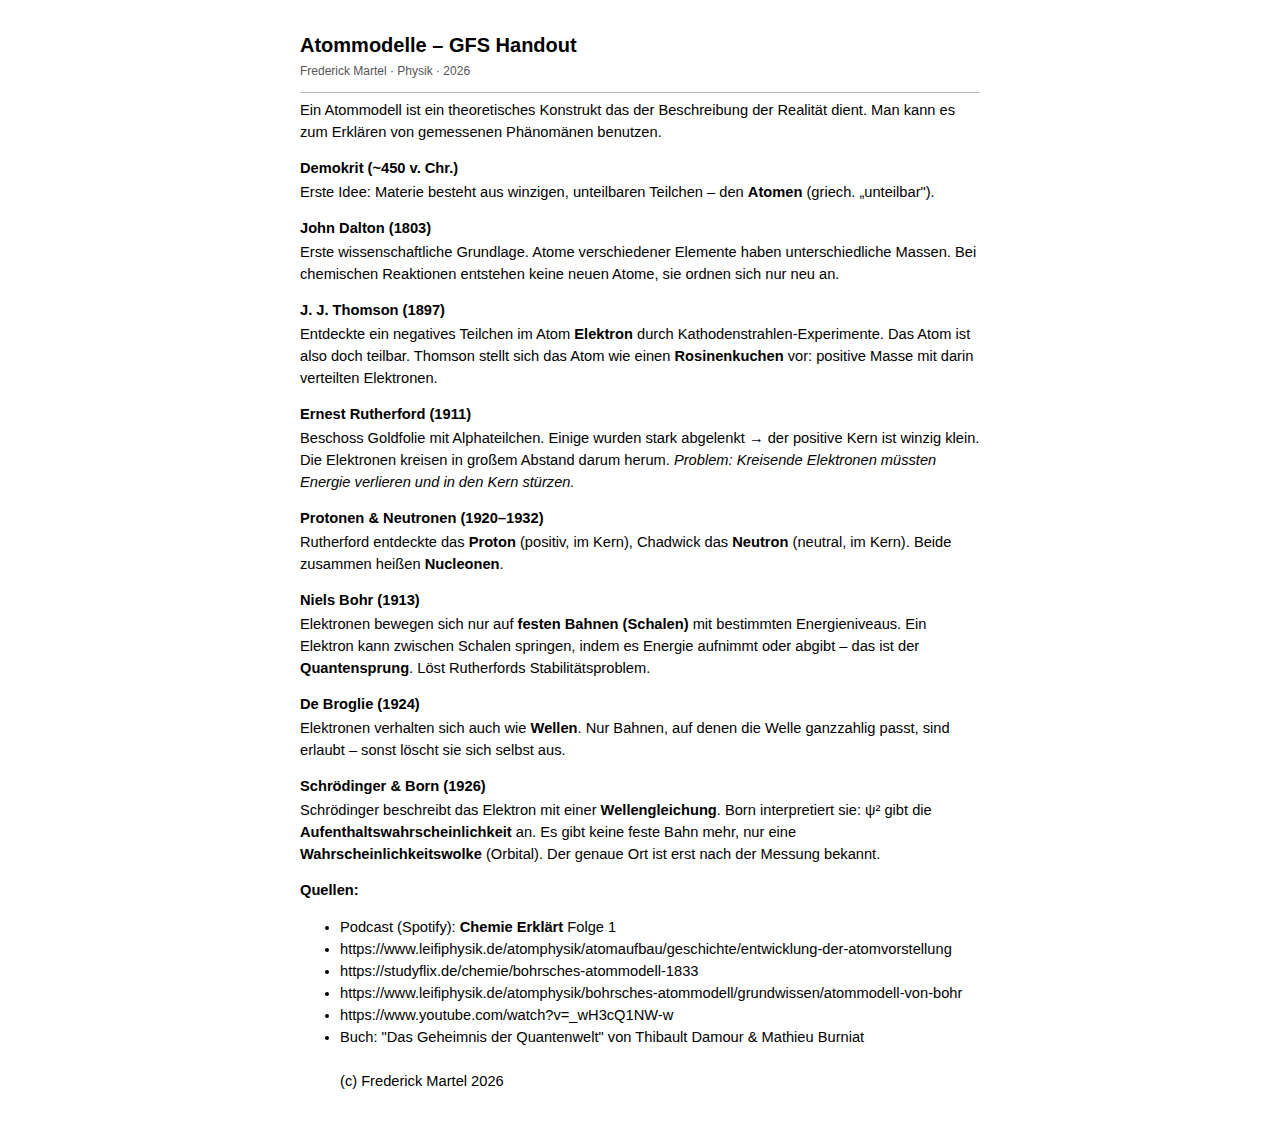
<file: public/private/gfs/handout/index.html>
<!doctype html>
<html lang="de">
    <head>
        <meta charset="UTF-8" />
        <title>GFS Handout – Atommodelle</title>
        <style>
            body {
                font-family: Arial, sans-serif;
                font-size: 11pt;
                line-height: 1.5;
                max-width: 680px;
                margin: 30px auto;
                padding: 0 20px;
                color: #000;
            }
            h1 {
                font-size: 15pt;
                margin-bottom: 2px;
            }
            h2 {
                font-size: 11pt;
                margin: 14px 0 2px 0;
            }
            p {
                margin: 0 0 4px 0;
            }
            hr {
                border: none;
                border-top: 1px solid #bbb;
                margin: 6px 0;
            }
            .meta {
                font-size: 9pt;
                color: #555;
                margin-bottom: 12px;
            }
        </style>
    </head>
    <body>
        <h1>Atommodelle – GFS Handout</h1>
        <div class="meta">Frederick Martel · Physik · 2026</div>
        <hr />

        <p>
            Ein Atommodell ist ein theoretisches Konstrukt das der Beschreibung
            der Realität dient. Man kann es zum Erklären von gemessenen
            Phänomänen benutzen.
        </p>

        <h2>Demokrit (~450 v. Chr.)</h2>
        <p>
            Erste Idee: Materie besteht aus winzigen, unteilbaren Teilchen – den
            <b>Atomen</b> (griech. „unteilbar").
        </p>

        <h2>John Dalton (1803)</h2>
        <p>
            Erste wissenschaftliche Grundlage. Atome verschiedener Elemente
            haben unterschiedliche Massen. Bei chemischen Reaktionen entstehen
            keine neuen Atome, sie ordnen sich nur neu an.
        </p>

        <h2>J. J. Thomson (1897)</h2>
        <p>
            Entdeckte ein negatives Teilchen im Atom <b>Elektron</b> durch
            Kathodenstrahlen-Experimente. Das Atom ist also doch teilbar.
            Thomson stellt sich das Atom wie einen <b>Rosinenkuchen</b> vor:
            positive Masse mit darin verteilten Elektronen.
        </p>

        <h2>Ernest Rutherford (1911)</h2>
        <p>
            Beschoss Goldfolie mit Alphateilchen. Einige wurden stark abgelenkt
            → der positive Kern ist winzig klein. Die Elektronen kreisen in
            großem Abstand darum herum.
            <i
                >Problem: Kreisende Elektronen müssten Energie verlieren und in
                den Kern stürzen.</i
            >
        </p>

        <h2>Protonen & Neutronen (1920–1932)</h2>
        <p>
            Rutherford entdeckte das <b>Proton</b> (positiv, im Kern), Chadwick
            das <b>Neutron</b> (neutral, im Kern). Beide zusammen heißen
            <b>Nucleonen</b>.
        </p>

        <h2>Niels Bohr (1913)</h2>
        <p>
            Elektronen bewegen sich nur auf <b>festen Bahnen (Schalen)</b> mit
            bestimmten Energieniveaus. Ein Elektron kann zwischen Schalen
            springen, indem es Energie aufnimmt oder abgibt – das ist der
            <b>Quantensprung</b>. Löst Rutherfords Stabilitätsproblem.
        </p>

        <h2>De Broglie (1924)</h2>
        <p>
            Elektronen verhalten sich auch wie <b>Wellen</b>. Nur Bahnen, auf
            denen die Welle ganzzahlig passt, sind erlaubt – sonst löscht sie
            sich selbst aus.
        </p>

        <h2>Schrödinger & Born (1926)</h2>
        <p>
            Schrödinger beschreibt das Elektron mit einer
            <b>Wellengleichung</b>. Born interpretiert sie: ψ² gibt die
            <b>Aufenthaltswahrscheinlichkeit</b> an. Es gibt keine feste Bahn
            mehr, nur eine <b>Wahrscheinlichkeitswolke</b> (Orbital). Der genaue
            Ort ist erst nach der Messung bekannt.
        </p>
        <h2>Quellen:</h2>
        <ul>
            <li>Podcast (Spotify): <b>Chemie Erklärt</b> Folge 1</li>
            <li>
                https://www.leifiphysik.de/atomphysik/atomaufbau/geschichte/entwicklung-der-atomvorstellung
            </li>
            <li>https://studyflix.de/chemie/bohrsches-atommodell-1833</li>
            <li>
                https://www.leifiphysik.de/atomphysik/bohrsches-atommodell/grundwissen/atommodell-von-bohr
            </li>
            <li>https://www.youtube.com/watch?v=_wH3cQ1NW-w</li>
            <li>
                Buch: "Das Geheimnis der Quantenwelt" von Thibault Damour &
                Mathieu Burniat
            </li>
            <br />
            <p>(c) Frederick Martel 2026</p>
        </ul>
    </body>
</html>
</file>
<file: styles.css>
* {
    margin: 0;
    padding: 0;
    box-sizing: border-box;
}

body {
    font-family: 'Segoe UI', Tahoma, Geneva, Verdana, sans-serif;
    background: #0a0a0a;
    color: #fff;
    overflow-x: hidden;
    min-height: 100vh;
}

.background {
    position: fixed;
    top: 0;
    left: 0;
    width: 100%;
    height: 100%;
    background: radial-gradient(circle at 20% 50%, rgba(236, 72, 153, 0.1) 0%, transparent 50%),
                radial-gradient(circle at 80% 80%, rgba(34, 211, 238, 0.1) 0%, transparent 50%);
    z-index: 0;
}

.grid {
    position: fixed;
    top: 0;
    left: 0;
    width: 100%;
    height: 100%;
    background-image: 
        linear-gradient(rgba(236, 72, 153, 0.03) 1px, transparent 1px),
        linear-gradient(90deg, rgba(34, 211, 238, 0.03) 1px, transparent 1px);
    background-size: 50px 50px;
    animation: gridMove 20s linear infinite;
    z-index: 1;
}

@keyframes gridMove {
    0% { transform: translate(0, 0); }
    100% { transform: translate(50px, 50px); }
}

.container {
    position: relative;
    z-index: 2;
    max-width: 1200px;
    margin: 0 auto;
    padding: 20px;
    min-height: auto;
    display: flex;
    flex-direction: column;
    justify-content: center;
    align-items: center;
    padding-top: clamp(40px, 10vh, 100px);
    padding-bottom: clamp(40px, 10vh, 100px);
}

.logo {
    font-size: clamp(3rem, 12vw, 8rem);
    font-weight: 900;
    text-transform: lowercase;
    letter-spacing: -0.05em;
    background: linear-gradient(135deg, #ec4899 0%, #22d3ee 100%);
    -webkit-background-clip: text;
    -webkit-text-fill-color: transparent;
    background-clip: text;
    margin-bottom: 2rem;
    animation: glow 3s ease-in-out infinite alternate;
    text-align: center;
    position: relative;
}

.motd {
    font-size: clamp(1rem, 3.5vw, 1.3rem);
    color: #a0a0a0;
    font-weight: 500;
    letter-spacing: 0.1em;
    text-transform: none;
    background: linear-gradient(90deg, #ec4899, #22d3ee, #ec4899);
    background-size: 200% 100%;
    -webkit-background-clip: text;
    -webkit-text-fill-color: transparent;
    background-clip: text;
    animation: gradientShift 6s ease-in-out infinite, motdGlow 3s ease-in-out infinite alternate;
    opacity: 0.85;
    display: block;
    text-align: center;
    margin-bottom: 1rem;
    white-space: normal;
}

@keyframes motdGlow {
    0% {
        filter: drop-shadow(0 0 10px rgba(236, 72, 153, 0.3));
    }
    100% {
        filter: drop-shadow(0 0 20px rgba(34, 211, 238, 0.5));
    }
}

@keyframes gradientShift {
    0% {
        background-position: 0% center;
    }
    50% {
        background-position: 100% center;
    }
    100% {
        background-position: 0% center;
    }
}

@keyframes glow {
    0% {
        filter: drop-shadow(0 0 20px rgba(236, 72, 153, 0.5));
    }
    100% {
        filter: drop-shadow(0 0 40px rgba(34, 211, 238, 0.8));
    }
}

.subtitle {
    font-size: clamp(0.9rem, 2vw, 1.2rem);
    color: #a0a0a0;
    margin-bottom: 4rem;
    text-align: center;
    letter-spacing: 0.2em;
    text-transform: uppercase;
}

.links {
    display: grid;
    grid-template-columns: repeat(auto-fit, minmax(250px, 1fr));
    gap: 2rem;
    width: 100%;
    max-width: 900px;
    padding: 0 20px;
}

.link-card {
    background: rgba(20, 20, 20, 0.6);
    border: 2px solid transparent;
    border-radius: 20px;
    padding: 2rem;
    text-decoration: none;
    color: #fff;
    transition: all 0.3s ease;
    position: relative;
    overflow: hidden;
    backdrop-filter: blur(10px);

    display: flex;
    flex-direction: column;
    justify-content: center;
    min-height: 110px;
}

.link-card::before {
    content: '';
    position: absolute;
    top: 0;
    left: 0;
    right: 0;
    bottom: 0;
    border-radius: 20px;
    padding: 2px;
    background: linear-gradient(135deg, #ec4899, #22d3ee);
    -webkit-mask: linear-gradient(#fff 0 0) content-box, linear-gradient(#fff 0 0);
    -webkit-mask-composite: xor;
    mask-composite: exclude;
    opacity: 0;
    transition: opacity 0.3s ease;
}

.link-card:hover::before {
    opacity: 1;
}

.link-card:hover {
    transform: translateY(-5px);
    box-shadow: 0 20px 40px rgba(236, 72, 153, 0.3);
}

.link-card:nth-child(1):hover {
    box-shadow: 0 20px 40px rgba(236, 72, 153, 0.4);
}

.link-card:nth-child(2):hover {
    box-shadow: 0 20px 40px rgba(34, 211, 238, 0.4);
}

.link-card:nth-child(3):hover {
    box-shadow: 0 20px 40px rgba(168, 85, 247, 0.4);
}

.link-title {
    font-size: 1.5rem;
    font-weight: 700;
    margin-bottom: 0.5rem;
    background: linear-gradient(135deg, #ec4899, #22d3ee);
    -webkit-background-clip: text;
    -webkit-text-fill-color: transparent;
    background-clip: text;
}

.link-card:nth-child(2) .link-title {
    background: linear-gradient(135deg, #22d3ee, #a855f7);
    -webkit-background-clip: text;
    -webkit-text-fill-color: transparent;
    background-clip: text;
}

.link-card:nth-child(3) .link-title {
    background: linear-gradient(135deg, #a855f7, #ec4899);
    -webkit-background-clip: text;
    -webkit-text-fill-color: transparent;
    background-clip: text;
}

.link-url {
    font-size: 0.9rem;
    color: #a0a0a0;
    font-family: 'Courier New', monospace;
}

@media (max-width: 768px) {
    .links {
        grid-template-columns: 1fr;
        gap: 1.5rem;
    }

    .link-card {
        padding: 1.5rem;
    }

    .subtitle {
        margin-bottom: 3rem;
    }
}

.floating {
    animation: floating 3s ease-in-out infinite;
}

@keyframes floating {
    0%, 100% { transform: translateY(0px); }
    50% { transform: translateY(-10px); }
}

.delay-1 { animation-delay: 0.2s; }
.delay-2 { animation-delay: 0.4s; }
.delay-3 { animation-delay: 0.6s; }

.footer-text {
    margin-top: 10rem;
    max-width: 800px;
    text-align: center;
    font-size: 1.2rem;
    line-height: 1.8;
    color: #888;
    min-height: 150px;
}

.word {
    opacity: 0;
    animation: wordFadeIn 0.6s ease-in-out forwards;
}

@keyframes wordFadeIn {
    0% {
        opacity: 0;
        transform: translateY(10px);
    }
    100% {
        opacity: 1;
        transform: translateY(0);
    }
}

@media (max-width: 480px) {
    .container {
        padding-top: 60px;
        padding-bottom: 60px;
    }

    .footer-text {
        margin-top: 4rem;
        font-size: 1rem;
        padding: 0 12px;
    }

    .motd {
        font-size: 1rem;
        margin-bottom: 0.75rem;
        padding: 0 12px;
    }

    .logo {
        margin-bottom: 1.25rem;
    }

    .links {
        padding: 0 12px;
    }
}

/* 404 Error Page Styles */
.error-code {
    font-size: clamp(5rem, 25vw, 12rem);
    font-weight: 900;
    text-transform: lowercase;
    letter-spacing: -0.05em;
    background: linear-gradient(135deg, #ec4899 0%, #22d3ee 100%);
    background-size: 200% 200%;
    -webkit-background-clip: text;
    -webkit-text-fill-color: transparent;
    background-clip: text;
    margin-bottom: 1rem;
    animation: glitchCode 0.4s ease-in-out infinite alternate, gradientShift 3s ease-in-out infinite;
    text-align: center;
    line-height: 1;
    display: inline-block;
    width: 100%;
}

@keyframes glitchCode {
    0% {
        filter: drop-shadow(0 0 20px rgba(236, 72, 153, 0.4)) drop-shadow(0 0 10px rgba(34, 211, 238, 0.2));
        transform: skewX(0deg);
    }
    50% {
        filter: drop-shadow(0 0 30px rgba(236, 72, 153, 0.5)) drop-shadow(0 0 20px rgba(34, 211, 238, 0.4));
    }
    100% {
        filter: drop-shadow(0 0 40px rgba(34, 211, 238, 0.6)) drop-shadow(0 0 10px rgba(236, 72, 153, 0.3));
        transform: skewX(-1deg);
    }
}

.error-title {
    font-size: clamp(1.5rem, 4vw, 2.5rem);
    font-weight: 700;
    margin-bottom: 1.5rem;
    color: #fff;
    text-align: center;
    letter-spacing: 0.05em;
}

.error-description {
    font-size: 1.1rem;
    color: #a0a0a0;
    text-align: center;
    margin-bottom: 3rem;
    max-width: 600px;
    line-height: 1.8;
}

.error-actions {
    display: flex;
    gap: 1.5rem;
    justify-content: center;
    flex-wrap: wrap;
    margin-bottom: 3rem;
}

.btn {
    padding: 1rem 2.5rem;
    border-radius: 15px;
    text-decoration: none;
    font-weight: 600;
    font-size: 1rem;
    border: 2px solid transparent;
    transition: all 0.3s ease;
    cursor: pointer;
    letter-spacing: 0.05em;
    backdrop-filter: blur(10px);
    position: relative;
    overflow: hidden;
}

.btn-home {
    background: linear-gradient(135deg, #ec4899, #22d3ee);
    color: #000;
    font-weight: 700;
}

.btn-home:hover {
    transform: translateY(-3px);
    box-shadow: 0 15px 30px rgba(236, 72, 153, 0.4);
    filter: brightness(1.1);
}

.btn-back {
    background: rgba(20, 20, 20, 0.6);
    color: #fff;
    border: 2px solid #ec4899;
}

.btn-back:hover {
    transform: translateY(-3px);
    background: rgba(236, 72, 153, 0.1);
    box-shadow: 0 15px 30px rgba(236, 72, 153, 0.3);
}

.error-animation {
    position: relative;
    height: 200px;
    margin-bottom: 2rem;
}

.floating-object {
    position: absolute;
    font-size: 3rem;
    opacity: 0.3;
    animation: floatAround 8s ease-in-out infinite;
}

.floating-object:nth-child(1) {
    left: 10%;
    animation-delay: 0s;
    animation-duration: 8s;
}

.floating-object:nth-child(2) {
    right: 10%;
    top: 50px;
    animation-delay: 2s;
    animation-duration: 10s;
}

.floating-object:nth-child(3) {
    left: 50%;
    bottom: 0;
    animation-delay: 4s;
    animation-duration: 12s;
}

@keyframes floatAround {
    0% {
        transform: translate(0, 0) rotate(0deg);
    }
    25% {
        transform: translate(30px, -30px) rotate(90deg);
    }
    50% {
        transform: translate(-20px, -50px) rotate(180deg);
    }
    75% {
        transform: translate(40px, -20px) rotate(270deg);
    }
    100% {
        transform: translate(0, 0) rotate(360deg);
    }
}

@media (max-width: 768px) {
    .error-code {
        margin-bottom: 0.5rem;
    }

    .error-actions {
        gap: 1rem;
    }

    .btn {
        padding: 0.8rem 2rem;
        font-size: 0.95rem;
    }

    .error-animation {
        height: 120px;
    }

    .floating-object {
        font-size: 2rem;
    }
}
</file>
<file: style/gfs_styles.css>
:root {
--bg: #080c14;
--panel: #0d1525;
--accent: #4af0c8;
--accent2: #e05aff;
--gold: #f5c842;
--text: #e8eaf6;
--muted: #7a8bb0;
--border: rgba(74,240,200,0.18);
--slide-w: calc(100vw - 420px);
}

* { margin: 0; padding: 0; box-sizing: border-box; }

body {
background: var(--bg);
color: var(--text);
font-family: 'Space Mono', monospace;
height: 100vh;
overflow: hidden;
display: flex;
}

/* ── ATOM SIDEBAR ─────────────────────────────── */
#atom-sidebar {
width: 420px;
min-width: 420px;
background: var(--panel);
border-right: 1px solid var(--border);
display: flex;
flex-direction: column;
align-items: center;
justify-content: center;
position: relative;
overflow: hidden;
}

#atom-sidebar::before {
content: '';
position: absolute;
inset: 0;
background: radial-gradient(ellipse at 50% 50%, rgba(74,240,200,0.07) 0%, transparent 70%);
pointer-events: none;
}

#atom-label {
position: absolute;
bottom: 32px;
left: 0; right: 0;
text-align: center;
font-size: 11px;
letter-spacing: 3px;
color: var(--accent);
text-transform: uppercase;
opacity: 0.75;
font-family: 'Space Mono', monospace;
transition: all 0.6s ease;
}

#atom-era {
position: absolute;
top: 28px;
left: 0; right: 0;
text-align: center;
font-size: 10px;
letter-spacing: 2px;
color: var(--muted);
text-transform: uppercase;
}

canvas#atomCanvas {
display: block;
cursor: default;
}

/* ── SLIDES AREA ──────────────────────────────── */
#slides-area {
flex: 1;
display: flex;
flex-direction: column;
overflow: hidden;
position: relative;
}

/* progress bar */
#progress-bar {
height: 3px;
background: linear-gradient(90deg, var(--accent), var(--accent2));
transition: width 0.5s cubic-bezier(.4,0,.2,1);
width: 0%;
flex-shrink: 0;
}

/* slides container */
#slides-container {
flex: 1;
position: relative;
overflow: hidden;
}

.slide {
position: absolute;
inset: 0;
padding: 60px 64px 40px;
display: flex;
flex-direction: column;
justify-content: center;
opacity: 0;
transform: translateX(60px);
transition: all 0.55s cubic-bezier(.4,0,.2,1);
pointer-events: none;
}

.slide.active {
opacity: 1;
transform: translateX(0);
pointer-events: all;
}

.slide.out-left {
opacity: 0;
transform: translateX(-60px);
}

/* slide types */
.slide-number {
font-size: 11px;
letter-spacing: 3px;
color: var(--muted);
margin-bottom: 20px;
text-transform: uppercase;
}

.slide-tag {
display: inline-block;
font-size: 10px;
letter-spacing: 3px;
padding: 4px 12px;
border: 1px solid var(--accent);
color: var(--accent);
text-transform: uppercase;
margin-bottom: 18px;
width: fit-content;
}

.slide h1 {
font-family: 'Playfair Display', serif;
font-size: clamp(2.2rem, 4vw, 3.8rem);
font-weight: 900;
line-height: 1.05;
margin-bottom: 24px;
color: var(--text);
}

.slide h1 .hl { color: var(--accent); }
.slide h1 .hl2 { color: var(--accent2); }
.slide h1 .hl3 { color: var(--gold); }

.slide h2 {
font-family: 'Playfair Display', serif;
font-size: clamp(1.5rem, 3vw, 2.6rem);
font-weight: 700;
margin-bottom: 20px;
color: var(--text);
}

.slide p {
font-size: 14px;
line-height: 1.85;
color: var(--muted);
max-width: 640px;
margin-bottom: 14px;
}

.slide p b { color: var(--text); }
.slide p .accent { color: var(--accent); }
.slide p .gold { color: var(--gold); }
.slide p .pink { color: var(--accent2); }

.bullet-list {
list-style: none;
margin-top: 8px;
}
.bullet-list li {
font-size: 13px;
color: var(--muted);
line-height: 1.7;
padding: 6px 0 6px 22px;
position: relative;
border-bottom: 1px solid rgba(255,255,255,0.04);
}
.bullet-list li::before {
content: '▸';
position: absolute;
left: 0;
color: var(--accent);
}
.bullet-list li b { color: var(--text); }

.two-col {
display: grid;
grid-template-columns: 1fr 1fr;
gap: 24px;
margin-top: 10px;
}

.info-box {
background: rgba(74,240,200,0.06);
border: 1px solid var(--border);
border-left: 3px solid var(--accent);
padding: 16px 20px;
border-radius: 2px;
}
.info-box.pink { border-left-color: var(--accent2); background: rgba(224,90,255,0.06); }
.info-box.gold { border-left-color: var(--gold); background: rgba(245,200,66,0.06); }

.info-box .box-title {
font-size: 10px;
letter-spacing: 2px;
text-transform: uppercase;
color: var(--accent);
margin-bottom: 8px;
}
.info-box.pink .box-title { color: var(--accent2); }
.info-box.gold .box-title { color: var(--gold); }
.info-box p { font-size: 13px; margin: 0; }

.year-badge {
font-family: 'Playfair Display', serif;
font-size: 4rem;
font-weight: 900;
color: transparent;
-webkit-text-stroke: 1px rgba(74,240,200,0.3);
position: absolute;
right: 64px;
bottom: 60px;
line-height: 1;
user-select: none;
}

/* INTRO slide */
.slide.intro h1 { font-size: clamp(2.8rem, 5vw, 5rem); }
.subtitle-line {
font-size: 13px;
letter-spacing: 4px;
color: var(--muted);
text-transform: uppercase;
margin-bottom: 36px;
}
.gfs-meta {
display: flex;
gap: 32px;
margin-top: 32px;
}
.gfs-meta .meta-item { font-size: 12px; color: var(--muted); }
.gfs-meta .meta-item span { display: block; color: var(--text); font-size: 13px; margin-top: 4px; }

/* INHALTSANGABE */
.toc-grid {
display: grid;
grid-template-columns: 1fr 1fr;
gap: 10px;
margin-top: 12px;
}
.toc-item {
display: flex;
align-items: center;
gap: 12px;
padding: 10px 14px;
border: 1px solid rgba(255,255,255,0.06);
background: rgba(255,255,255,0.02);
font-size: 12px;
color: var(--muted);
transition: all 0.3s;
cursor: default;
}
.toc-item:hover { border-color: var(--border); color: var(--text); background: rgba(74,240,200,0.05); }
.toc-num { font-size: 10px; color: var(--accent); opacity: 0.7; width: 18px; flex-shrink: 0; }

/* SOURCES */
.source-list { list-style: none; }
.source-list li {
font-size: 12px;
color: var(--muted);
padding: 8px 0;
border-bottom: 1px solid rgba(255,255,255,0.05);
line-height: 1.6;
}
.source-list li::before { content: '[' attr(data-n) '] '; color: var(--accent); }

/* ── CONTROLS ─────────────────────────────────── */
#controls {
display: flex;
align-items: center;
justify-content: space-between;
padding: 16px 64px 20px;
border-top: 1px solid rgba(255,255,255,0.06);
flex-shrink: 0;
}

#slide-counter {
font-size: 11px;
color: var(--muted);
letter-spacing: 2px;
}

.nav-btn {
background: none;
border: 1px solid rgba(255,255,255,0.12);
color: var(--text);
padding: 10px 28px;
font-family: 'Space Mono', monospace;
font-size: 11px;
letter-spacing: 2px;
text-transform: uppercase;
cursor: pointer;
transition: all 0.25s;
}
.nav-btn:hover { border-color: var(--accent); color: var(--accent); }
.nav-btn:disabled { opacity: 0.2; cursor: not-allowed; }
.nav-btn:disabled:hover { border-color: rgba(255,255,255,0.12); color: var(--text); }

/* keyboard hint */
#key-hint {
position: fixed;
bottom: 12px;
right: 12px;
font-size: 10px;
color: rgba(255,255,255,0.15);
letter-spacing: 1px;
pointer-events: none;
}

/* scan-line overlay */
body::after {
content: '';
position: fixed;
inset: 0;
background: repeating-linear-gradient(
    to bottom,
    transparent 0px,
    transparent 3px,
    rgba(0,0,0,0.04) 3px,
    rgba(0,0,0,0.04) 4px
);
pointer-events: none;
z-index: 9999;
}

/* QUESTIONS slide */
.big-q {
font-family: 'Playfair Display', serif;
font-size: 9rem;
font-weight: 900;
color: var(--accent);
opacity: 0.15;
position: absolute;
right: 50px;
top: 20px;
line-height: 1;
user-select: none;
}

/* Quantum model visual hint */
.orbital-hint {
display: flex;
gap: 10px;
flex-wrap: wrap;
margin-top: 10px;
}
.orb-tag {
font-size: 11px;
padding: 5px 12px;
border: 1px solid rgba(74,240,200,0.25);
color: var(--accent);
letter-spacing: 1px;
border-radius: 20px;
}
</file>
<file: style/cyberpunk-version-gfs_styles.css>
:root {
--bg: #0a0015;
--panel: #1a0a2e;
--accent: #00ff9f;
--accent2: #ff00ff;
--gold: #ffea00;
--text: #ffffff;
--muted: #a78bfa;
--border: rgba(0,255,159,0.3);
--slide-w: calc(100vw - 420px);
--glow: 0 0 20px currentColor;
}

* { margin: 0; padding: 0; box-sizing: border-box; }

body {
background: var(--bg);
color: var(--text);
font-family: 'Courier New', monospace;
height: 100vh;
overflow: hidden;
display: flex;
position: relative;
}

/* Animated grid background */
body::before {
content: '';
position: fixed;
inset: 0;
background-image: 
    linear-gradient(rgba(0,255,159,0.03) 1px, transparent 1px),
    linear-gradient(90deg, rgba(0,255,159,0.03) 1px, transparent 1px);
background-size: 50px 50px;
animation: gridScroll 20s linear infinite;
pointer-events: none;
z-index: 0;
}

@keyframes gridScroll {
0% { transform: translateY(0); }
100% { transform: translateY(50px); }
}

/* ── ATOM SIDEBAR ─────────────────────────────── */
#atom-sidebar {
width: 420px;
min-width: 420px;
background: linear-gradient(180deg, #1a0a2e 0%, #0f051f 100%);
border-right: 2px solid var(--accent);
box-shadow: inset 0 0 100px rgba(0,255,159,0.1);
display: flex;
flex-direction: column;
align-items: center;
justify-content: center;
position: relative;
overflow: hidden;
z-index: 1;
}

#atom-sidebar::before {
content: '';
position: absolute;
inset: 0;
background: radial-gradient(circle at 50% 50%, rgba(255,0,255,0.15) 0%, transparent 60%);
animation: pulse 4s ease-in-out infinite;
pointer-events: none;
}

@keyframes pulse {
0%, 100% { opacity: 0.5; transform: scale(1); }
50% { opacity: 1; transform: scale(1.1); }
}

#atom-label {
position: absolute;
bottom: 32px;
left: 0; right: 0;
text-align: center;
font-size: 10px;
letter-spacing: 4px;
color: var(--accent);
text-transform: uppercase;
text-shadow: var(--glow);
font-weight: bold;
animation: flicker 3s infinite;
}

@keyframes flicker {
0%, 100% { opacity: 1; }
50% { opacity: 0.8; }
93% { opacity: 1; }
94% { opacity: 0.7; }
95% { opacity: 1; }
}

#atom-era {
position: absolute;
top: 28px;
left: 0; right: 0;
text-align: center;
font-size: 9px;
letter-spacing: 3px;
color: var(--accent2);
text-transform: uppercase;
text-shadow: 0 0 10px var(--accent2);
}

canvas#atomCanvas {
display: block;
cursor: crosshair;
filter: drop-shadow(0 0 30px rgba(0,255,159,0.4));
}

/* ── SLIDES AREA ──────────────────────────────── */
#slides-area {
flex: 1;
display: flex;
flex-direction: column;
overflow: hidden;
position: relative;
z-index: 1;
}

#progress-bar {
height: 4px;
background: linear-gradient(90deg, var(--accent), var(--accent2), var(--gold));
background-size: 200% 100%;
animation: progressShift 3s linear infinite;
transition: width 0.5s cubic-bezier(.4,0,.2,1);
width: 0%;
flex-shrink: 0;
box-shadow: 0 0 15px currentColor;
}

@keyframes progressShift {
0% { background-position: 0% 50%; }
100% { background-position: 200% 50%; }
}

#slides-container {
flex: 1;
position: relative;
overflow: hidden;
}

.slide {
position: absolute;
inset: 0;
padding: 60px 64px 40px;
display: flex;
flex-direction: column;
justify-content: center;
opacity: 0;
transform: translateX(100px) rotateY(15deg);
transition: all 0.6s cubic-bezier(.4,0,.2,1);
pointer-events: none;
}

.slide.active {
opacity: 1;
transform: translateX(0) rotateY(0deg);
pointer-events: all;
}

.slide.out-left {
opacity: 0;
transform: translateX(-100px) rotateY(-15deg);
}

.slide-number {
font-size: 10px;
letter-spacing: 4px;
color: var(--accent);
margin-bottom: 20px;
text-transform: uppercase;
text-shadow: var(--glow);
}

.slide-tag {
display: inline-block;
font-size: 9px;
letter-spacing: 4px;
padding: 6px 16px;
border: 2px solid var(--accent);
color: var(--accent);
text-transform: uppercase;
margin-bottom: 18px;
width: fit-content;
box-shadow: 0 0 20px var(--accent);
animation: borderPulse 2s infinite;
}

@keyframes borderPulse {
0%, 100% { box-shadow: 0 0 20px var(--accent); }
50% { box-shadow: 0 0 30px var(--accent), inset 0 0 10px var(--accent); }
}

.slide h1 {
font-family: 'Impact', sans-serif;
font-size: clamp(2.5rem, 4vw, 4.2rem);
font-weight: 900;
line-height: 1;
margin-bottom: 24px;
color: var(--text);
text-transform: uppercase;
letter-spacing: 2px;
text-shadow: 0 0 30px var(--accent);
}

.slide h1 .hl { 
color: var(--accent); 
text-shadow: 0 0 20px var(--accent), 0 0 40px var(--accent);
}
.slide h1 .hl2 { 
color: var(--accent2);
text-shadow: 0 0 20px var(--accent2), 0 0 40px var(--accent2);
}
.slide h1 .hl3 { 
color: var(--gold);
text-shadow: 0 0 20px var(--gold), 0 0 40px var(--gold);
}

.slide h2 {
font-family: 'Impact', sans-serif;
font-size: clamp(1.8rem, 3vw, 2.8rem);
font-weight: 700;
margin-bottom: 20px;
color: var(--text);
text-transform: uppercase;
letter-spacing: 1px;
}

.slide p {
font-size: 13px;
line-height: 1.9;
color: var(--muted);
max-width: 640px;
margin-bottom: 14px;
font-family: 'Consolas', monospace;
}

.slide p b { 
color: var(--accent); 
text-shadow: 0 0 5px var(--accent);
}

.bullet-list {
list-style: none;
margin-top: 8px;
}
.bullet-list li {
font-size: 12px;
color: var(--muted);
line-height: 1.8;
padding: 8px 0 8px 28px;
position: relative;
border-bottom: 1px solid rgba(0,255,159,0.1);
}
.bullet-list li::before {
content: '►';
position: absolute;
left: 0;
color: var(--accent);
text-shadow: 0 0 10px var(--accent);
animation: blink 2s infinite;
}

@keyframes blink {
0%, 49%, 100% { opacity: 1; }
50%, 99% { opacity: 0.3; }
}

.info-box {
background: rgba(0,255,159,0.05);
border: 2px solid var(--accent);
border-left: 4px solid var(--accent);
padding: 18px 22px;
border-radius: 0;
box-shadow: 0 0 30px rgba(0,255,159,0.2);
position: relative;
overflow: hidden;
}

.info-box::before {
content: '';
position: absolute;
top: 0;
left: -100%;
width: 100%;
height: 100%;
background: linear-gradient(90deg, transparent, rgba(255,255,255,0.1), transparent);
animation: scan 3s infinite;
}

@keyframes scan {
0% { left: -100%; }
100% { left: 100%; }
}

.info-box.pink { 
border-color: var(--accent2); 
box-shadow: 0 0 30px rgba(255,0,255,0.2);
}
.info-box.gold { 
border-color: var(--gold); 
box-shadow: 0 0 30px rgba(255,234,0,0.2);
}

.year-badge {
font-family: 'Impact', sans-serif;
font-size: 5rem;
font-weight: 900;
color: var(--accent);
opacity: 0.1;
position: absolute;
right: 64px;
bottom: 60px;
line-height: 1;
user-select: none;
text-shadow: 0 0 50px var(--accent);
}

/* ── CONTROLS ─────────────────────────────────── */
#controls {
display: flex;
align-items: center;
justify-content: space-between;
padding: 16px 64px 20px;
border-top: 2px solid var(--accent);
flex-shrink: 0;
background: rgba(26,10,46,0.8);
backdrop-filter: blur(10px);
}

.nav-btn {
background: transparent;
border: 2px solid var(--accent);
color: var(--accent);
padding: 12px 32px;
font-family: 'Courier New', monospace;
font-size: 10px;
letter-spacing: 3px;
text-transform: uppercase;
cursor: pointer;
transition: all 0.3s;
position: relative;
overflow: hidden;
text-shadow: 0 0 5px var(--accent);
}

.nav-btn::before {
content: '';
position: absolute;
inset: 0;
background: var(--accent);
transform: translateX(-100%);
transition: transform 0.3s;
z-index: -1;
}

.nav-btn:hover::before {
transform: translateX(0);
}

.nav-btn:hover {
color: #000;
box-shadow: 0 0 30px var(--accent);
text-shadow: none;
}

.nav-btn:disabled {
opacity: 0.2;
cursor: not-allowed;
}

/* Scanline effect */
body::after {
content: '';
position: fixed;
inset: 0;
background: repeating-linear-gradient(
    to bottom,
    transparent 0px,
    transparent 2px,
    rgba(0,255,159,0.03) 2px,
    rgba(0,255,159,0.03) 4px
);
pointer-events: none;
z-index: 9999;
animation: scanlines 8s linear infinite;
}

@keyframes scanlines {
0% { transform: translateY(0); }
100% { transform: translateY(4px); }
}

#key-hint {
position: fixed;
bottom: 12px;
right: 12px;
font-size: 9px;
color: var(--accent);
letter-spacing: 2px;
pointer-events: none;
opacity: 0.3;
text-shadow: 0 0 5px var(--accent);
}
</file>
<file: style/minimalist-version-gfs_styles.css>
:root {
--bg: #fafaf8;
--panel: #ffffff;
--accent: #2563eb;
--accent2: #dc2626;
--gold: #f59e0b;
--text: #1f2937;
--muted: #6b7280;
--border: rgba(0,0,0,0.08);
--slide-w: calc(100vw - 420px);
}

* { margin: 0; padding: 0; box-sizing: border-box; }

body {
background: var(--bg);
color: var(--text);
font-family: 'Georgia', serif;
height: 100vh;
overflow: hidden;
display: flex;
}

/* Paper texture */
body::before {
content: '';
position: fixed;
inset: 0;
background-image: url("data:image/svg+xml,%3Csvg width='100' height='100' xmlns='http://www.w3.org/2000/svg'%3E%3Cfilter id='noise'%3E%3CfeTurbulence type='fractalNoise' baseFrequency='0.9' numOctaves='4' /%3E%3C/filter%3E%3Crect width='100' height='100' filter='url(%23noise)' opacity='0.03'/%3E%3C/svg%3E");
pointer-events: none;
z-index: 0;
}

#atom-sidebar {
width: 420px;
min-width: 420px;
background: var(--panel);
border-right: 3px solid var(--text);
display: flex;
flex-direction: column;
align-items: center;
justify-content: center;
position: relative;
overflow: hidden;
box-shadow: 4px 0 12px rgba(0,0,0,0.08);
z-index: 1;
}

#atom-label {
position: absolute;
bottom: 32px;
left: 0; right: 0;
text-align: center;
font-size: 10px;
letter-spacing: 2px;
color: var(--text);
text-transform: uppercase;
font-family: 'Courier New', monospace;
font-weight: bold;
}

#atom-era {
position: absolute;
top: 28px;
left: 0; right: 0;
text-align: center;
font-size: 9px;
letter-spacing: 1px;
color: var(--muted);
text-transform: uppercase;
font-family: 'Courier New', monospace;
}

canvas#atomCanvas {
display: block;
cursor: default;
filter: contrast(1.1);
}

#slides-area {
flex: 1;
display: flex;
flex-direction: column;
overflow: hidden;
position: relative;
z-index: 1;
}

#progress-bar {
height: 6px;
background: var(--text);
transition: width 0.5s cubic-bezier(.4,0,.2,1);
width: 0%;
flex-shrink: 0;
}

#slides-container {
flex: 1;
position: relative;
overflow: hidden;
background: var(--bg);
}

.slide {
position: absolute;
inset: 0;
padding: 60px 64px 40px;
display: flex;
flex-direction: column;
justify-content: center;
opacity: 0;
transform: translateY(30px);
transition: all 0.7s cubic-bezier(.4,0,.2,1);
pointer-events: none;
}

.slide.active {
opacity: 1;
transform: translateY(0);
pointer-events: all;
}

.slide.out-left {
opacity: 0;
transform: translateY(-30px);
}

.slide-number {
font-size: 11px;
letter-spacing: 1px;
color: var(--muted);
margin-bottom: 20px;
text-transform: uppercase;
font-family: 'Courier New', monospace;
}

.slide-tag {
display: inline-block;
font-size: 10px;
letter-spacing: 1px;
padding: 6px 14px;
border: 2px solid var(--text);
color: var(--text);
text-transform: uppercase;
margin-bottom: 18px;
width: fit-content;
font-family: 'Courier New', monospace;
font-weight: bold;
}

.slide h1 {
font-family: 'Georgia', serif;
font-size: clamp(2.5rem, 4vw, 4.5rem);
font-weight: 700;
line-height: 1.1;
margin-bottom: 24px;
color: var(--text);
}

.slide h1 .hl { color: var(--accent); }
.slide h1 .hl2 { color: var(--accent2); }
.slide h1 .hl3 { color: var(--gold); }

.slide h2 {
font-family: 'Georgia', serif;
font-size: clamp(1.6rem, 3vw, 2.8rem);
font-weight: 600;
margin-bottom: 20px;
color: var(--text);
border-bottom: 2px solid var(--text);
padding-bottom: 8px;
display: inline-block;
}

.slide p {
font-size: 15px;
line-height: 1.8;
color: var(--text);
max-width: 640px;
margin-bottom: 16px;
}

.slide p b { font-weight: 700; }
.slide p .accent { color: var(--accent); font-weight: 600; }
.slide p .gold { color: var(--gold); font-weight: 600; }
.slide p .pink { color: var(--accent2); font-weight: 600; }

.bullet-list {
list-style: none;
margin-top: 12px;
}
.bullet-list li {
font-size: 14px;
color: var(--text);
line-height: 1.8;
padding: 10px 0 10px 32px;
position: relative;
border-bottom: 1px solid var(--border);
}
.bullet-list li::before {
content: '•';
position: absolute;
left: 12px;
color: var(--text);
font-size: 20px;
font-weight: bold;
}
.bullet-list li b { font-weight: 700; }

.two-col {
display: grid;
grid-template-columns: 1fr 1fr;
gap: 24px;
margin-top: 10px;
}

.info-box {
background: var(--panel);
border: 2px solid var(--text);
padding: 20px 24px;
border-radius: 0;
box-shadow: 6px 6px 0 rgba(0,0,0,0.1);
}
.info-box.pink { border-color: var(--accent2); }
.info-box.gold { border-color: var(--gold); }

.info-box .box-title {
font-size: 11px;
letter-spacing: 1px;
text-transform: uppercase;
color: var(--text);
margin-bottom: 10px;
font-family: 'Courier New', monospace;
font-weight: bold;
border-bottom: 1px solid var(--text);
padding-bottom: 4px;
}
.info-box p { font-size: 14px; margin: 0; }

.year-badge {
font-family: 'Georgia', serif;
font-size: 6rem;
font-weight: 900;
color: transparent;
-webkit-text-stroke: 2px var(--text);
position: absolute;
right: 64px;
bottom: 60px;
line-height: 1;
user-select: none;
opacity: 0.15;
}

.slide.intro h1 { font-size: clamp(3rem, 5vw, 5.5rem); }
.subtitle-line {
font-size: 14px;
letter-spacing: 2px;
color: var(--muted);
text-transform: uppercase;
margin-bottom: 36px;
font-family: 'Courier New', monospace;
}

.toc-grid {
display: grid;
grid-template-columns: 1fr 1fr;
gap: 12px;
margin-top: 12px;
}
.toc-item {
display: flex;
align-items: center;
gap: 12px;
padding: 12px 16px;
border: 2px solid var(--text);
background: var(--panel);
font-size: 13px;
color: var(--text);
transition: all 0.3s;
cursor: pointer;
}
.toc-item:hover { 
box-shadow: 4px 4px 0 rgba(0,0,0,0.2);
transform: translate(-2px, -2px);
}
.toc-num { 
font-size: 11px; 
color: var(--text); 
font-weight: bold;
width: 20px; 
flex-shrink: 0;
font-family: 'Courier New', monospace;
}

.source-list { list-style: none; }
.source-list li {
font-size: 13px;
color: var(--text);
padding: 10px 0;
border-bottom: 1px solid var(--border);
line-height: 1.7;
font-family: 'Courier New', monospace;
}
.source-list li::before { 
content: '[' attr(data-n) '] '; 
color: var(--text); 
font-weight: bold;
}

#controls {
display: flex;
align-items: center;
justify-content: space-between;
padding: 20px 64px 24px;
border-top: 3px solid var(--text);
flex-shrink: 0;
background: var(--panel);
}

#slide-counter {
font-size: 12px;
color: var(--text);
letter-spacing: 1px;
font-family: 'Courier New', monospace;
font-weight: bold;
}

.nav-btn {
background: var(--text);
border: 2px solid var(--text);
color: var(--bg);
padding: 12px 32px;
font-family: 'Courier New', monospace;
font-size: 11px;
letter-spacing: 2px;
text-transform: uppercase;
cursor: pointer;
transition: all 0.3s;
font-weight: bold;
box-shadow: 4px 4px 0 rgba(0,0,0,0.2);
}
.nav-btn:hover { 
transform: translate(-2px, -2px);
box-shadow: 6px 6px 0 rgba(0,0,0,0.3);
}
.nav-btn:active {
transform: translate(0, 0);
box-shadow: 2px 2px 0 rgba(0,0,0,0.2);
}
.nav-btn:disabled { 
opacity: 0.3; 
cursor: not-allowed;
transform: none;
box-shadow: 4px 4px 0 rgba(0,0,0,0.1);
}
.nav-btn:disabled:hover { 
transform: none;
box-shadow: 4px 4px 0 rgba(0,0,0,0.1);
}

#key-hint {
position: fixed;
bottom: 12px;
right: 12px;
font-size: 10px;
color: var(--muted);
letter-spacing: 1px;
pointer-events: none;
font-family: 'Courier New', monospace;
}

body::after {
content: '';
position: fixed;
inset: 0;
background: none;
pointer-events: none;
z-index: 9999;
}

.big-q {
font-family: 'Georgia', serif;
font-size: 12rem;
font-weight: 900;
color: var(--text);
opacity: 0.05;
position: absolute;
right: 50px;
top: 20px;
line-height: 1;
user-select: none;
}

.orbital-hint {
display: flex;
gap: 10px;
flex-wrap: wrap;
margin-top: 10px;
}
.orb-tag {
font-size: 11px;
padding: 6px 14px;
border: 2px solid var(--text);
color: var(--text);
letter-spacing: 1px;
font-family: 'Courier New', monospace;
font-weight: bold;
}
</file>
<file: style/styles.css>
* {
    margin: 0;
    padding: 0;
    box-sizing: border-box;
}

body {
    font-family: 'Segoe UI', Tahoma, Geneva, Verdana, sans-serif;
    background: #0a0a0a;
    color: #fff;
    overflow-x: hidden;
    min-height: 100vh;
}

.background {
    position: fixed;
    top: 0;
    left: 0;
    width: 100%;
    height: 100%;
    background: radial-gradient(circle at 20% 50%, rgba(236, 72, 153, 0.1) 0%, transparent 50%),
                radial-gradient(circle at 80% 80%, rgba(34, 211, 238, 0.1) 0%, transparent 50%);
    z-index: 0;
}

.grid {
    position: fixed;
    top: 0;
    left: 0;
    width: 100%;
    height: 100%;
    background-image: 
        linear-gradient(rgba(236, 72, 153, 0.03) 1px, transparent 1px),
        linear-gradient(90deg, rgba(34, 211, 238, 0.03) 1px, transparent 1px);
    background-size: 50px 50px;
    animation: gridMove 20s linear infinite;
    z-index: 1;
}

@keyframes gridMove {
    0% { transform: translate(0, 0); }
    100% { transform: translate(50px, 50px); }
}

.container {
    position: relative;
    z-index: 2;
    max-width: 1200px;
    margin: 0 auto;
    padding: 20px;
    min-height: auto;
    display: flex;
    flex-direction: column;
    justify-content: center;
    align-items: center;
    padding-top: clamp(40px, 10vh, 100px);
    padding-bottom: clamp(40px, 10vh, 100px);
}

.logo {
    font-size: clamp(3rem, 12vw, 8rem);
    font-weight: 900;
    text-transform: lowercase;
    letter-spacing: -0.05em;
    background: linear-gradient(135deg, #ec4899 0%, #22d3ee 100%);
    -webkit-background-clip: text;
    -webkit-text-fill-color: transparent;
    background-clip: text;
    margin-bottom: 2rem;
    animation: glow 3s ease-in-out infinite alternate;
    text-align: center;
    position: relative;
}

.motd {
    font-size: clamp(1rem, 3.5vw, 1.3rem);
    color: #a0a0a0;
    font-weight: 500;
    letter-spacing: 0.1em;
    text-transform: none;
    background: linear-gradient(90deg, #ec4899, #22d3ee, #ec4899);
    background-size: 200% 100%;
    -webkit-background-clip: text;
    -webkit-text-fill-color: transparent;
    background-clip: text;
    animation: gradientShift 6s ease-in-out infinite, motdGlow 3s ease-in-out infinite alternate;
    opacity: 0.85;
    display: block;
    text-align: center;
    margin-bottom: 1rem;
    white-space: normal;
}

@keyframes motdGlow {
    0% {
        filter: drop-shadow(0 0 10px rgba(236, 72, 153, 0.3));
    }
    100% {
        filter: drop-shadow(0 0 20px rgba(34, 211, 238, 0.5));
    }
}

@keyframes gradientShift {
    0% {
        background-position: 0% center;
    }
    50% {
        background-position: 100% center;
    }
    100% {
        background-position: 0% center;
    }
}

@keyframes glow {
    0% {
        filter: drop-shadow(0 0 20px rgba(236, 72, 153, 0.5));
    }
    100% {
        filter: drop-shadow(0 0 40px rgba(34, 211, 238, 0.8));
    }
}

.subtitle {
    font-size: clamp(0.9rem, 2vw, 1.2rem);
    color: #a0a0a0;
    margin-bottom: 4rem;
    text-align: center;
    letter-spacing: 0.2em;
    text-transform: uppercase;
}

.links {
    display: grid;
    grid-template-columns: repeat(auto-fit, minmax(250px, 1fr));
    gap: 2rem;
    width: 100%;
    max-width: 900px;
    padding: 0 20px;
}

.link-card {
    background: rgba(20, 20, 20, 0.6);
    border: 2px solid transparent;
    border-radius: 20px;
    padding: 2rem;
    text-decoration: none;
    color: #fff;
    transition: all 0.3s ease;
    position: relative;
    overflow: hidden;
    backdrop-filter: blur(10px);

    display: flex;
    flex-direction: column;
    justify-content: center;
    min-height: 110px;
}

.link-card::before {
    content: '';
    position: absolute;
    top: 0;
    left: 0;
    right: 0;
    bottom: 0;
    border-radius: 20px;
    padding: 2px;
    background: linear-gradient(135deg, #ec4899, #22d3ee);
    -webkit-mask: linear-gradient(#fff 0 0) content-box, linear-gradient(#fff 0 0);
    -webkit-mask-composite: xor;
    mask-composite: exclude;
    opacity: 0;
    transition: opacity 0.3s ease;
}

.link-card:hover::before {
    opacity: 1;
}

.link-card:hover {
    transform: translateY(-5px);
    box-shadow: 0 20px 40px rgba(236, 72, 153, 0.3);
}

.link-card:nth-child(1):hover {
    box-shadow: 0 20px 40px rgba(236, 72, 153, 0.4);
}

.link-card:nth-child(2):hover {
    box-shadow: 0 20px 40px rgba(34, 211, 238, 0.4);
}

.link-card:nth-child(3):hover {
    box-shadow: 0 20px 40px rgba(168, 85, 247, 0.4);
}

.link-title {
    font-size: 1.5rem;
    font-weight: 700;
    margin-bottom: 0.5rem;
    background: linear-gradient(135deg, #ec4899, #22d3ee);
    -webkit-background-clip: text;
    -webkit-text-fill-color: transparent;
    background-clip: text;
}

.link-card:nth-child(2) .link-title {
    background: linear-gradient(135deg, #22d3ee, #a855f7);
    -webkit-background-clip: text;
    -webkit-text-fill-color: transparent;
    background-clip: text;
}

.link-card:nth-child(3) .link-title {
    background: linear-gradient(135deg, #a855f7, #ec4899);
    -webkit-background-clip: text;
    -webkit-text-fill-color: transparent;
    background-clip: text;
}

.link-url {
    font-size: 0.9rem;
    color: #a0a0a0;
    font-family: 'Courier New', monospace;
}

@media (max-width: 768px) {
    .links {
        grid-template-columns: 1fr;
        gap: 1.5rem;
    }

    .link-card {
        padding: 1.5rem;
    }

    .subtitle {
        margin-bottom: 3rem;
    }
}

.floating {
    animation: floating 3s ease-in-out infinite;
}

@keyframes floating {
    0%, 100% { transform: translateY(0px); }
    50% { transform: translateY(-10px); }
}

.delay-1 { animation-delay: 0.2s; }
.delay-2 { animation-delay: 0.4s; }
.delay-3 { animation-delay: 0.6s; }

.footer-text {
    margin-top: 10rem;
    max-width: 800px;
    text-align: center;
    font-size: 1.2rem;
    line-height: 1.8;
    color: #888;
    min-height: 150px;
}

.word {
    opacity: 0;
    animation: wordFadeIn 0.6s ease-in-out forwards;
}

@keyframes wordFadeIn {
    0% {
        opacity: 0;
        transform: translateY(10px);
    }
    100% {
        opacity: 1;
        transform: translateY(0);
    }
}

@media (max-width: 480px) {
    .container {
        padding-top: 60px;
        padding-bottom: 60px;
    }

    .footer-text {
        margin-top: 4rem;
        font-size: 1rem;
        padding: 0 12px;
    }

    .motd {
        font-size: 1rem;
        margin-bottom: 0.75rem;
        padding: 0 12px;
    }

    .logo {
        margin-bottom: 1.25rem;
    }

    .links {
        padding: 0 12px;
    }
}

/* 404 Error Page Styles */
.error-code {
    font-size: clamp(5rem, 25vw, 12rem);
    font-weight: 900;
    text-transform: lowercase;
    letter-spacing: -0.05em;
    background: linear-gradient(135deg, #ec4899 0%, #22d3ee 100%);
    background-size: 200% 200%;
    -webkit-background-clip: text;
    -webkit-text-fill-color: transparent;
    background-clip: text;
    margin-bottom: 1rem;
    animation: glitchCode 0.4s ease-in-out infinite alternate, gradientShift 3s ease-in-out infinite;
    text-align: center;
    line-height: 1;
    display: inline-block;
    width: 100%;
}

@keyframes glitchCode {
    0% {
        filter: drop-shadow(0 0 20px rgba(236, 72, 153, 0.4)) drop-shadow(0 0 10px rgba(34, 211, 238, 0.2));
        transform: skewX(0deg);
    }
    50% {
        filter: drop-shadow(0 0 30px rgba(236, 72, 153, 0.5)) drop-shadow(0 0 20px rgba(34, 211, 238, 0.4));
    }
    100% {
        filter: drop-shadow(0 0 40px rgba(34, 211, 238, 0.6)) drop-shadow(0 0 10px rgba(236, 72, 153, 0.3));
        transform: skewX(-1deg);
    }
}

.error-title {
    font-size: clamp(1.5rem, 4vw, 2.5rem);
    font-weight: 700;
    margin-bottom: 1.5rem;
    color: #fff;
    text-align: center;
    letter-spacing: 0.05em;
}

.error-description {
    font-size: 1.1rem;
    color: #a0a0a0;
    text-align: center;
    margin-bottom: 3rem;
    max-width: 600px;
    line-height: 1.8;
}

.error-actions {
    display: flex;
    gap: 1.5rem;
    justify-content: center;
    flex-wrap: wrap;
    margin-bottom: 3rem;
}

.btn {
    padding: 1rem 2.5rem;
    border-radius: 15px;
    text-decoration: none;
    font-weight: 600;
    font-size: 1rem;
    border: 2px solid transparent;
    transition: all 0.3s ease;
    cursor: pointer;
    letter-spacing: 0.05em;
    backdrop-filter: blur(10px);
    position: relative;
    overflow: hidden;
}

.btn-home {
    background: linear-gradient(135deg, #ec4899, #22d3ee);
    color: #000;
    font-weight: 700;
}

.btn-home:hover {
    transform: translateY(-3px);
    box-shadow: 0 15px 30px rgba(236, 72, 153, 0.4);
    filter: brightness(1.1);
}

.btn-back {
    background: rgba(20, 20, 20, 0.6);
    color: #fff;
    border: 2px solid #ec4899;
}

.btn-back:hover {
    transform: translateY(-3px);
    background: rgba(236, 72, 153, 0.1);
    box-shadow: 0 15px 30px rgba(236, 72, 153, 0.3);
}

.error-animation {
    position: relative;
    height: 200px;
    margin-bottom: 2rem;
}

.floating-object {
    position: absolute;
    font-size: 3rem;
    opacity: 0.3;
    animation: floatAround 8s ease-in-out infinite;
}

.floating-object:nth-child(1) {
    left: 10%;
    animation-delay: 0s;
    animation-duration: 8s;
}

.floating-object:nth-child(2) {
    right: 10%;
    top: 50px;
    animation-delay: 2s;
    animation-duration: 10s;
}

.floating-object:nth-child(3) {
    left: 50%;
    bottom: 0;
    animation-delay: 4s;
    animation-duration: 12s;
}

@keyframes floatAround {
    0% {
        transform: translate(0, 0) rotate(0deg);
    }
    25% {
        transform: translate(30px, -30px) rotate(90deg);
    }
    50% {
        transform: translate(-20px, -50px) rotate(180deg);
    }
    75% {
        transform: translate(40px, -20px) rotate(270deg);
    }
    100% {
        transform: translate(0, 0) rotate(360deg);
    }
}

@media (max-width: 768px) {
    .error-code {
        margin-bottom: 0.5rem;
    }

    .error-actions {
        gap: 1rem;
    }

    .btn {
        padding: 0.8rem 2rem;
        font-size: 0.95rem;
    }

    .error-animation {
        height: 120px;
    }

    .floating-object {
        font-size: 2rem;
    }
}
</file>
